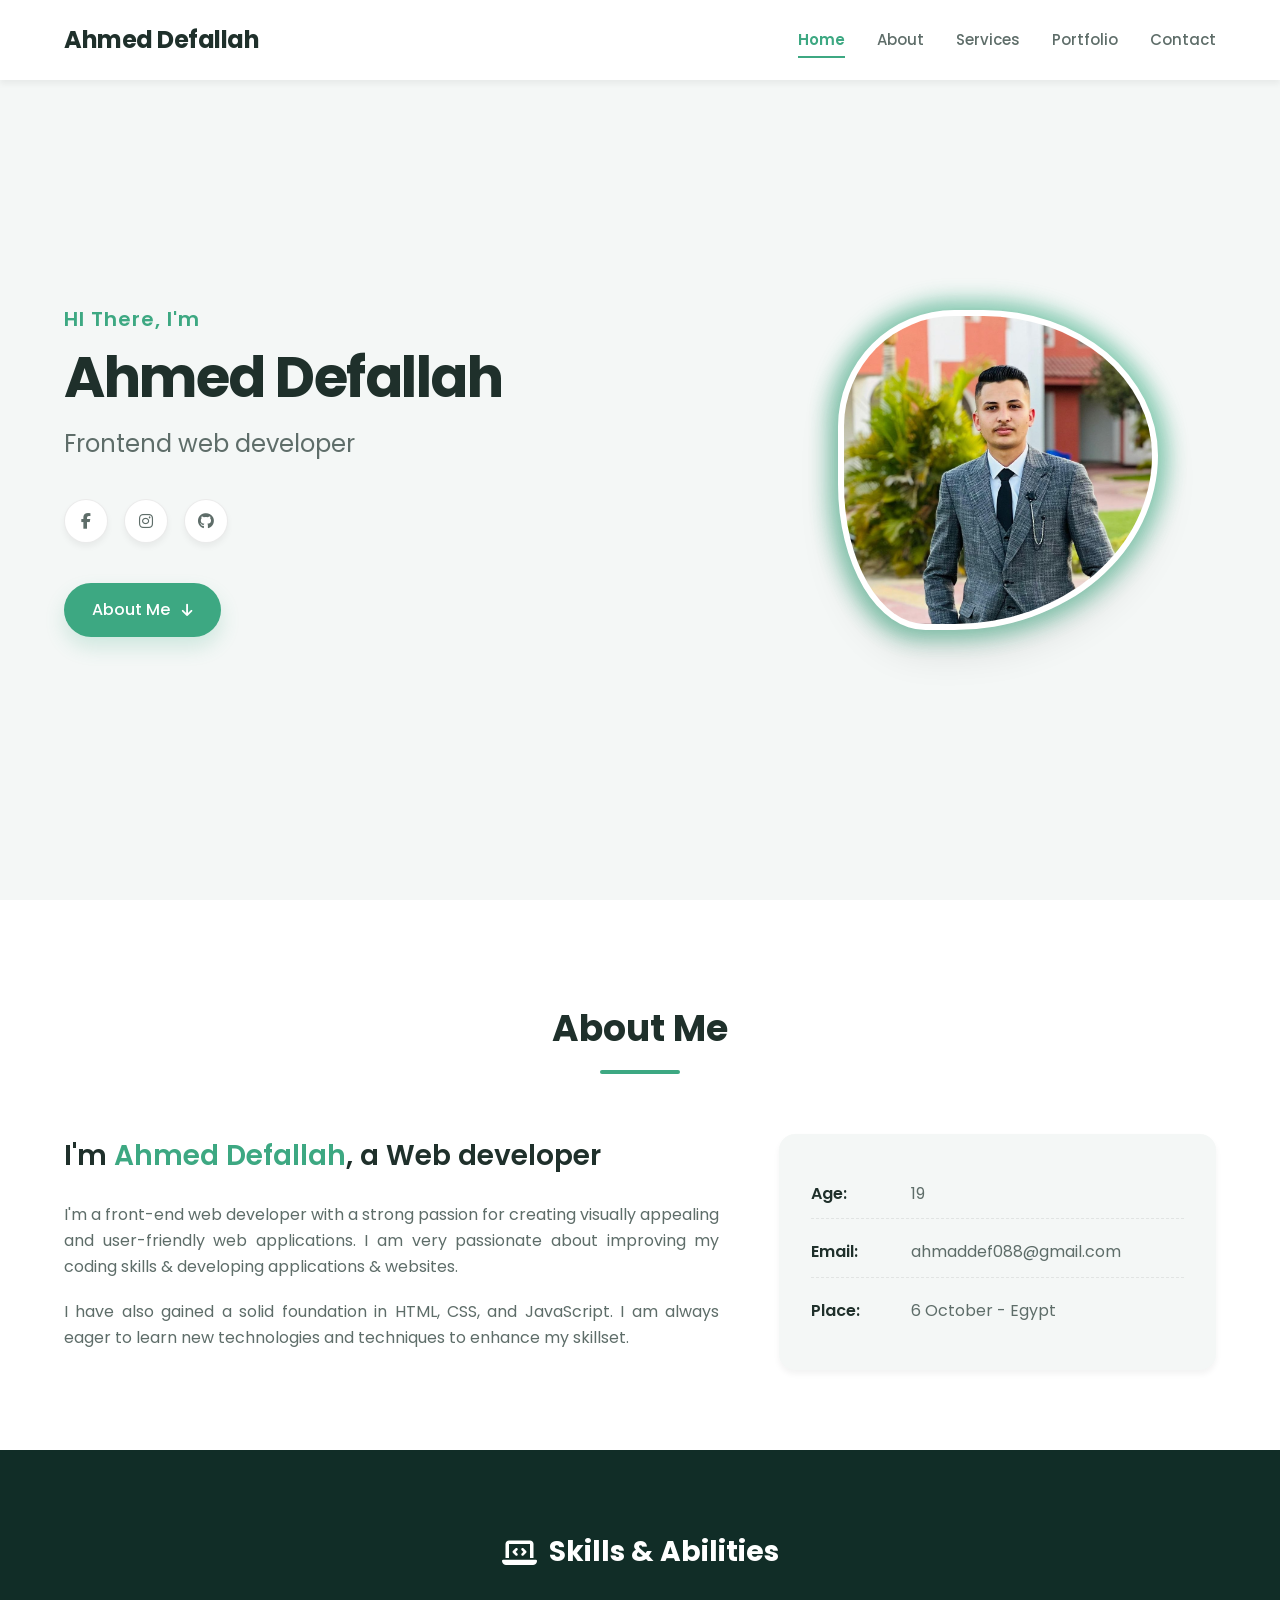
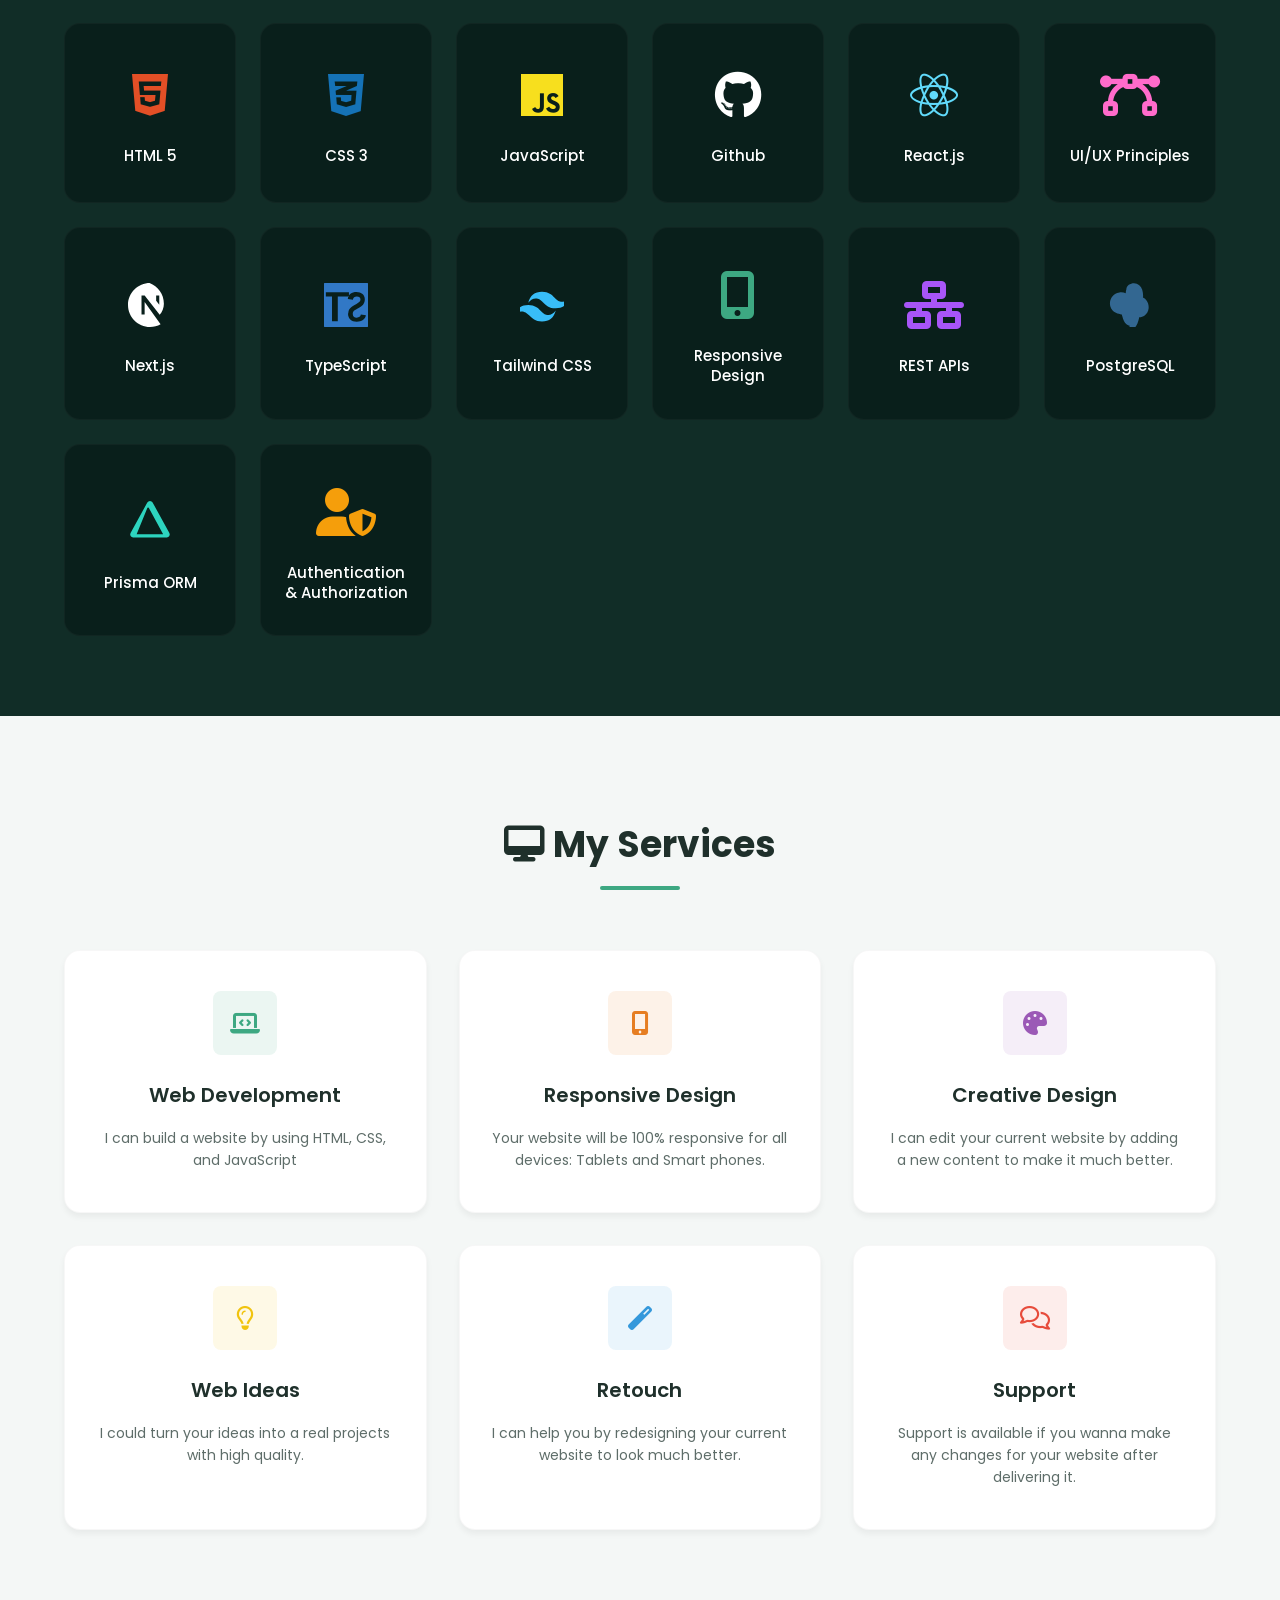
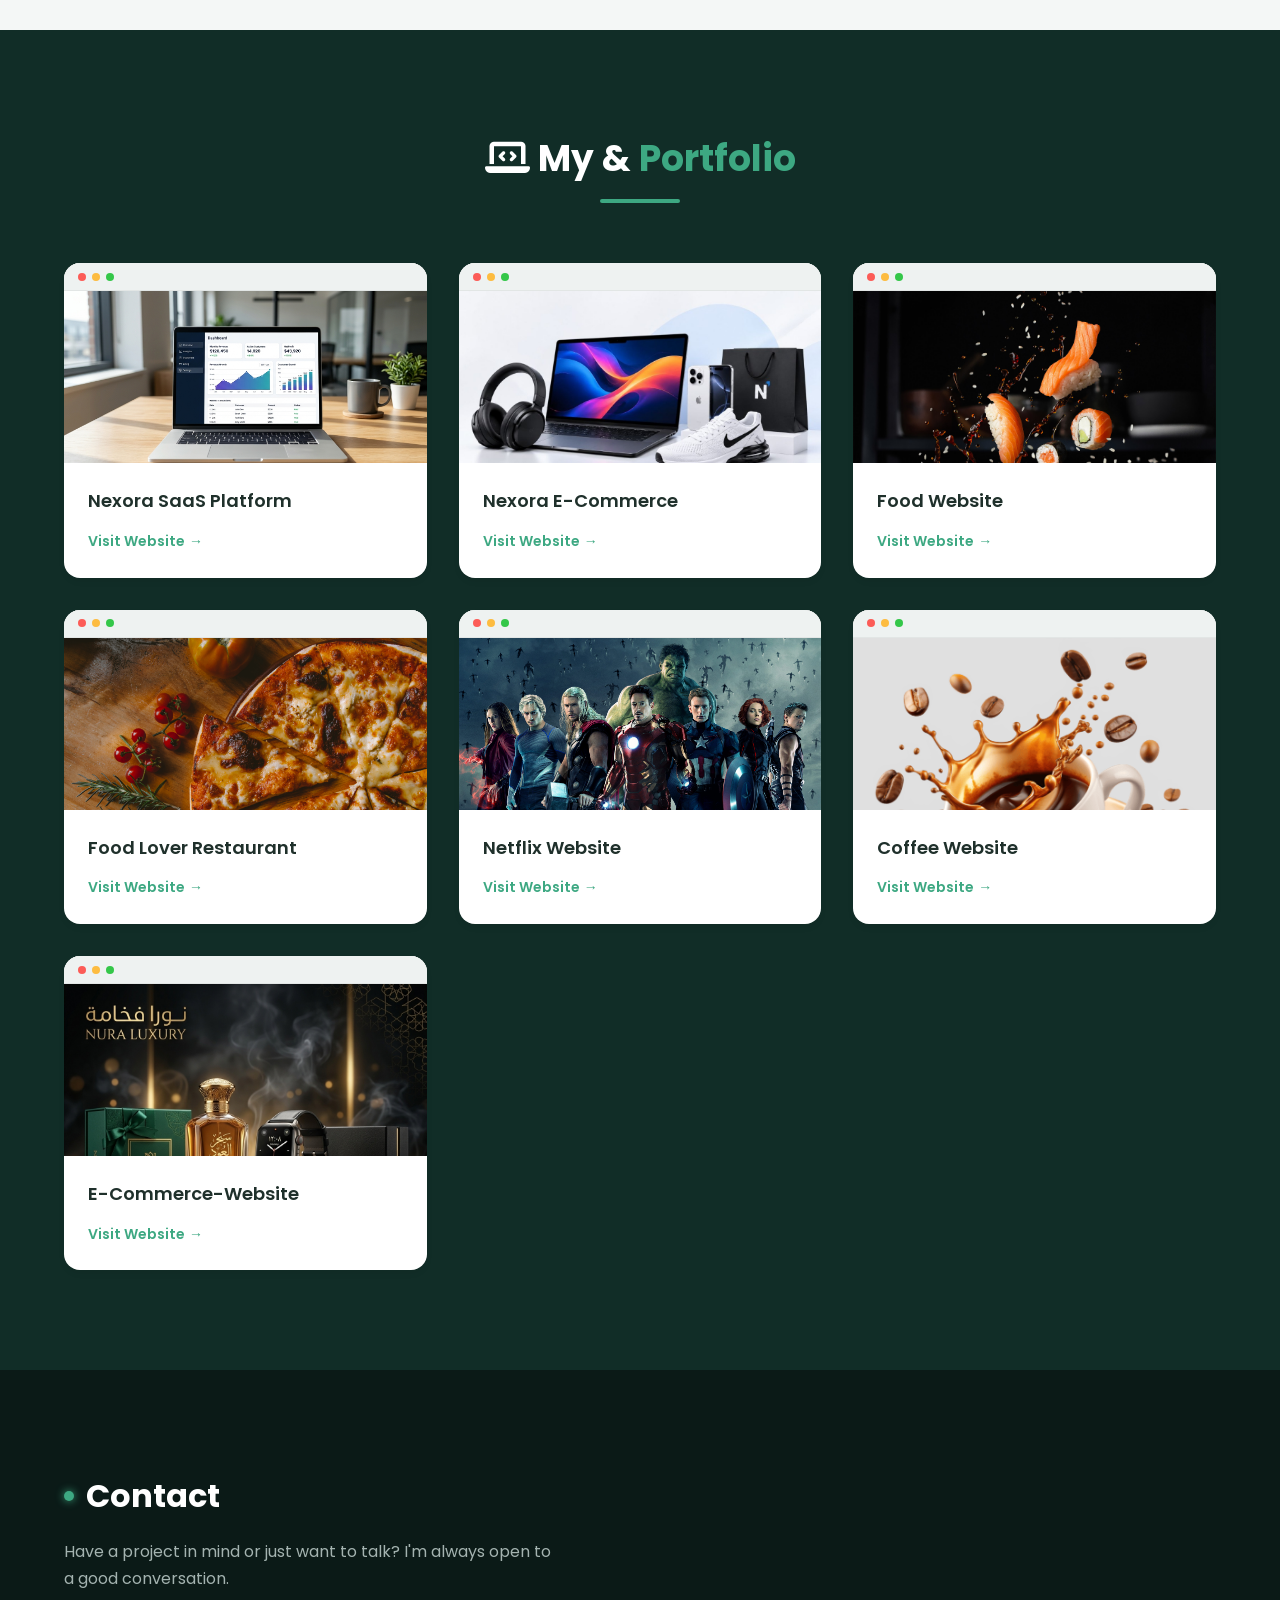
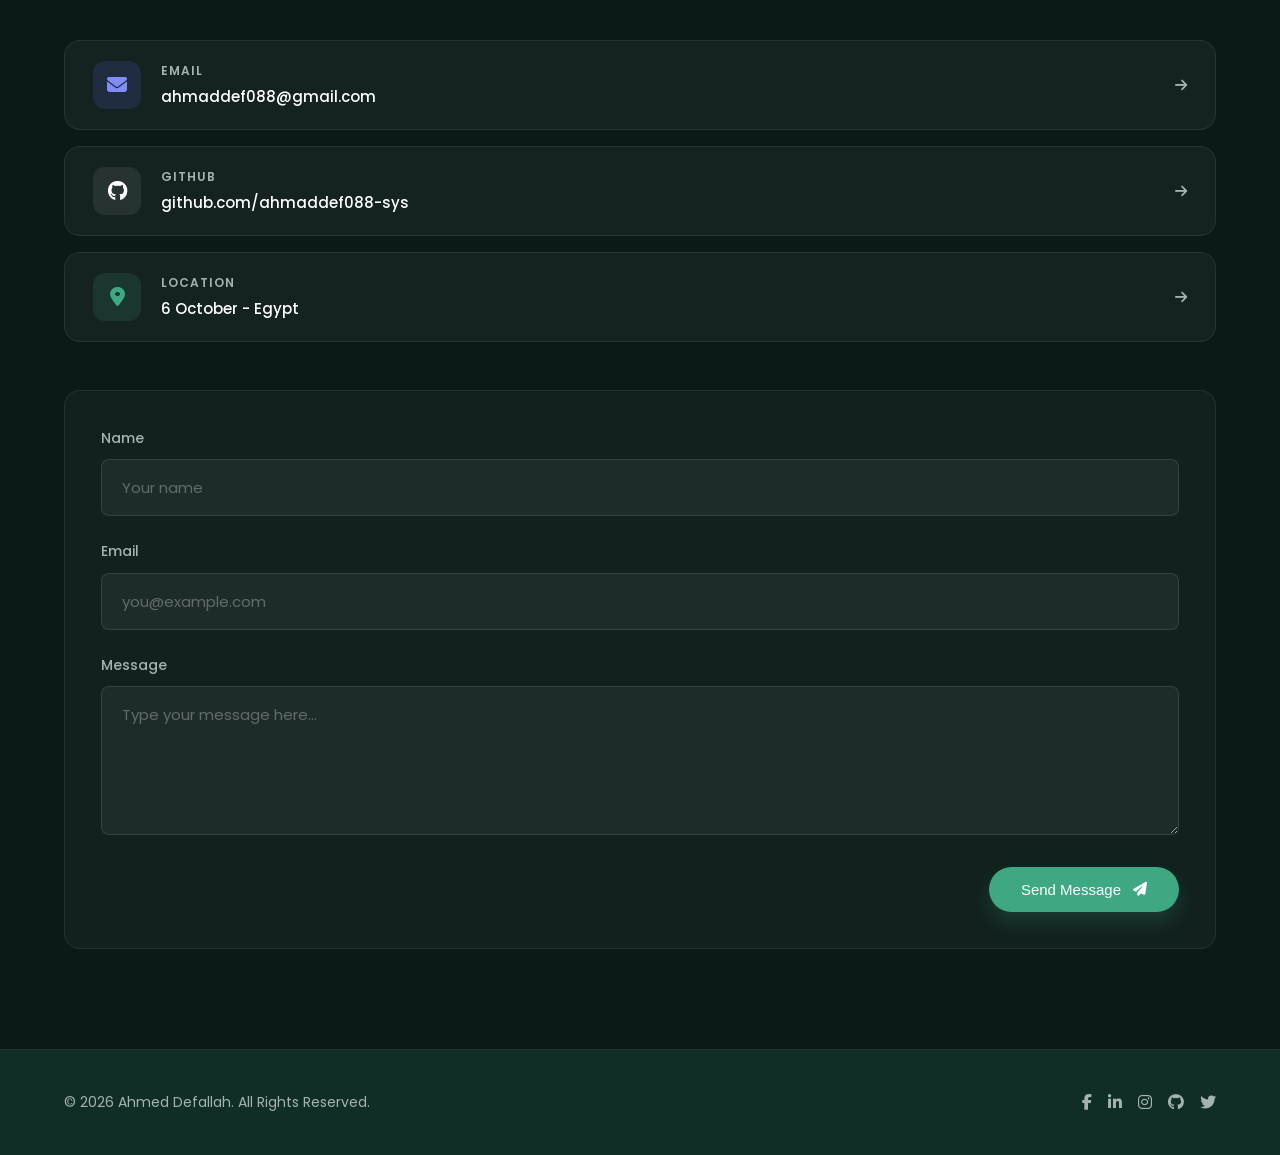
<file: index.html>
<!DOCTYPE html>
<html lang="en">
<head>
    <meta charset="UTF-8">
    <meta name="viewport" content="width=device-width, initial-scale=1.0">
    <title>Ahmed Defallah - Frontend Web Developer Portfolio</title>
    <!-- Meta tags for SEO -->
    <meta name="description"
        content="Professional portfolio of Ahmed Defallah, a frontend web developer passionate about creating visually stunning and highly functional web applications.">
    <meta name="keywords" content="Mohamed Elkashef, Web Developer, Frontend Developer, HTML, CSS, JavaScript, Portfolio">
    <meta name="author" content="Mohamed Elkashef">
    
    <!-- Google Fonts: Poppins -->
    <link rel="preconnect" href="https://fonts.googleapis.com">
    <link rel="preconnect" href="https://fonts.gstatic.com" crossorigin>
    <link href="https://fonts.googleapis.com/css2?family=Poppins:wght@300;400;500;600;700&display=swap" rel="stylesheet">
    
    <!-- FontAwesome CSS for Icons -->
    <link rel="stylesheet" href="https://cdnjs.cloudflare.com/ajax/libs/font-awesome/6.4.0/css/all.min.css">
    <!-- Custom CSS -->
    <link rel="stylesheet" href="style.css">
</head>


<body>
    <!-- HEADER & NAVBAR -->
    <header class="header">
        <div class="container navbar-container">
            <a href="#home" class="logo" id="logo">Ahmed Defallah</a>
            
            <!-- Mobile Menu Toggle Button -->
            <button class="nav-toggle" id="navToggle" aria-label="Toggle navigation">
                <span class="hamburger"></span>
            </button>
            
            <nav class="nav-menu" id="navMenu">
                <ul>
                    <li><a href="#home" class="nav-link active">Home</a></li>
                    <li><a href="#about" class="nav-link">About</a></li>
                    <li><a href="#services" class="nav-link">Services</a></li>
                    <li><a href="#portfolio" class="nav-link">Portfolio</a></li>
                    <li><a href="#contact" class="nav-link">Contact</a></li>
                </ul>
            </nav>
        </div>
    </header>

    <main>
        <!-- HOME SECTION -->
        <section id="home" class="home-section">
            <div class="container home-container">
                <div class="home-content">
                    <p class="home-greeting">HI There, I'm</p>
                    <h1 class="home-name">Ahmed Defallah</h1>
                    <h2 class="home-title">Frontend web developer</h2>
                    
                    <div class="social-links">
                        <a href="https://www.facebook.com/ahmed.deifallah.158966" target="_blank" rel="noopener" aria-label="Facebook"><i class="fab fa-facebook-f"></i></a>
                        <a href="https://www.instagram.com/abo_defallah?igsh=MWxtcmNlNDAwdWN4cA==" target="_blank" rel="noopener" aria-label="Instagram"><i class="fab fa-instagram"></i></a>
                        <a href="https://ahmaddef088-sys.github.io/AHMED/" target="_blank" rel="noopener" aria-label="Github"><i class="fab fa-github"></i></a>
                        
                    </div>
                    
                    <a href="#about" class="btn btn-about">
                        <span>About Me</span>
                        <i class="fas fa-arrow-down btn-icon"></i>
                    </a>
                </div>
                

                <div class="home-image-wrapper">
                    <div class="avatar-backdrop"></div>
                    <div class="avatar-container">
                        <!-- User will place avatar.png here manually. Showing a styled placeholder shape. -->
                        <img src="./phtoto/ahmed.jpg" alt="Mohamed Elkashef" class="avatar-img" onerror="this.style.display='none'; this.nextElementSibling.style.display='flex';">
                        <div class="avatar-placeholder" style="display: none;">
                            <i class="fas fa-user-circle"></i>
                            <span>Add avatar.png</span>
                        </div>
                    </div>
                </div>
            </div>
        </section>

        <!-- ABOUT SECTION -->
        <section id="about" class="about-section">
            <div class="container">
                <h2 class="section-title">About Me</h2>
                <div class="about-grid">
                    <div class="about-text">
                        <h3>I'm <span class="text-highlight">Ahmed Defallah</span>, a Web developer</h3>
                        <p>I'm a front-end web developer with a strong passion for creating visually appealing and user-friendly web applications. I am very passionate about improving my coding skills & developing applications & websites.</p>
                        <p>I have also gained a solid foundation in HTML, CSS, and JavaScript. I am always eager to learn new technologies and techniques to enhance my skillset.</p>
                    </div>
                    
                    <div class="about-details">
                        <div class="detail-row">
                            <span class="detail-label">Age:</span>
                            <span class="detail-value">19</span>
                        </div>
                        <div class="detail-row">
                            <span class="detail-label">Email:</span>
                            <span class="detail-value"> ahmaddef088@gmail.com</span>
                        </div>
                        <div class="detail-row">
                            <span class="detail-label">Place:</span>
                            <span class="detail-value">6 October - Egypt</span>
                        </div>
                    </div>
                </div>
            </div>
            
            <!-- SKILLS & ABILITIES CONTAINER (within the About section context, dark background) -->
            <div class="skills-wrapper">
                <div class="container">
                    <h3 class="skills-title"><i class="fas fa-laptop-code"></i> Skills & Abilities</h3>
                    <div class="skills-grid">
                        <!-- HTML 5 -->
                        <div class="skill-card">
                            <div class="skill-icon html-icon">
                                <i class="fab fa-html5"></i>
                            </div>
                            <h4 class="skill-name">HTML 5</h4>
                        </div>
                        <!-- CSS 3 -->
                        <div class="skill-card">
                            <div class="skill-icon css-icon">
                                <i class="fab fa-css3-alt"></i>
                            </div>
                            <h4 class="skill-name">CSS 3</h4>
                        </div>
                        <!-- JavaScript -->
                        <div class="skill-card">
                            <div class="skill-icon js-icon">
                                <i class="fab fa-js"></i>
                            </div>
                            <h4 class="skill-name">JavaScript</h4>
                        </div>
                        <!-- Github -->
                        <div class="skill-card">
                            <div class="skill-icon github-icon">
                                <i class="fab fa-github"></i>
                            </div>
                            <h4 class="skill-name">Github</h4>
                        </div>
                        <!-- React.js -->
                        <div class="skill-card">
                            <div class="skill-icon react-icon">
                                <i class="fab fa-react"></i>
                            </div>
                            <h4 class="skill-name">React.js</h4>
                        </div>
                        <!-- UI/UX Principles -->
                        <div class="skill-card">
                            <div class="skill-icon uiux-icon">
                                <i class="fas fa-bezier-curve"></i>
                            </div>
                            <h4 class="skill-name">UI/UX Principles</h4>
                        </div>
                        <!-- Next.js -->
                        <div class="skill-card">
                            <div class="skill-icon nextjs-icon">
                                <svg viewBox="0 0 128 128" width="44" height="44" fill="currentColor">
                                    <path d="M64 0C28.7 0 0 28.7 0 64s28.7 64 64 64c11.2 0 21.7-2.9 30.8-7.9L48.4 55.3v36.6h-9.1V36.1h9.1l43.8 56.4c7.6-8.7 12.2-20.1 12.2-32.5 0-35.3-28.7-64-64-64zm17.9 36.1h9.1v27.2l-9.1-11.7V36.1z"/>
                                </svg>
                            </div>
                            <h4 class="skill-name">Next.js</h4>
                        </div>
                        <!-- TypeScript -->
                        <div class="skill-card">
                            <div class="skill-icon typescript-icon">
                                <svg viewBox="0 0 128 128" width="44" height="44" fill="currentColor">
                                    <path d="M1.5 0h125c.8 0 1.5.7 1.5 1.5v125c0 .8-.7 1.5-1.5 1.5H1.5c-.8 0-1.5-.7-1.5-1.5V1.5C0 .7.7 0 1.5 0zm68.3 87.8c0 7.8 2.2 13.9 6.6 18.2 4.4 4.3 10.7 6.5 18.9 6.5 7.1 0 13.1-1.6 17.9-4.8 4.8-3.2 7.7-7.7 8.7-13.6l-14.7-2.7c-.6 3.1-1.9 5.4-3.9 7-2 1.6-4.7 2.4-8.1 2.4-3.7 0-6.6-.9-8.6-2.8-2-1.9-3-4.6-3-8.2 0-3.3.9-6 2.8-8.1 1.9-2.1 5.3-4.4 10.3-6.9 7.7-3.8 13.3-7.7 16.8-11.7 3.5-4 5.2-9 5.2-15 0-6.8-2.2-12.2-6.6-16.1s-10.3-5.9-17.7-5.9c-7 0-12.8 1.7-17.3 5.2s-7.1 8.5-7.8 15.1l14.7 2c.5-3.2 1.8-5.6 3.8-7.1 2-1.5 4.6-2.3 7.7-2.3 3.3 0 5.9.8 7.8 2.3 1.9 1.5 2.8 3.7 2.8 6.5 0 2.8-.9 5.2-2.8 7.1-1.9 1.9-5.3 4.1-10.2 6.6-7.8 3.9-13.5 7.9-17 11.9-3.6 4-5.4 9.1-5.4 15.3zm-39.7-48.4h42.5V26.6H5.4v12.8h17.9v71.6h16.8V39.4z"/>
                                </svg>
                            </div>
                            <h4 class="skill-name">TypeScript</h4>
                        </div>
                        <!-- Tailwind CSS -->
                        <div class="skill-card">
                            <div class="skill-icon tailwind-icon">
                                <svg viewBox="0 0 128 128" width="46" height="46" fill="currentColor">
                                    <path d="M64 25.6c-21.3 0-34.7 10.7-40 32 8-10.7 17.3-14.7 28-12 6.1 1.5 10.4 6 15.3 10.9 7.9 8 17 17.3 36.7 17.3 21.3 0 34.7-10.7 40-32-8 10.7-17.3 14.7-28 12-6.1-1.5-10.4-6-15.3-10.9-7.9-8-17-17.3-36.7-17.3zM24 64c-21.3 0-34.7 10.7-40 32 8-10.7 17.3-14.7 28-12 6.1 1.5 10.4 6 15.3 10.9 7.9 8 17 17.3 36.7 17.3 21.3 0 34.7-10.7 40-32-8 10.7-17.3 14.7-28 12-6.1-1.5-10.4-6-15.3-10.9-7.9-8-17-17.3-36.7-17.3z"/>
                                </svg>
                            </div>
                            <h4 class="skill-name">Tailwind CSS</h4>
                        </div>
                        <!-- Responsive Design -->
                        <div class="skill-card">
                            <div class="skill-icon responsive-icon">
                                <i class="fas fa-mobile-screen-button"></i>
                            </div>
                            <h4 class="skill-name">Responsive Design</h4>
                        </div>
                        <!-- REST APIs -->
                        <div class="skill-card">
                            <div class="skill-icon api-icon">
                                <i class="fas fa-network-wired"></i>
                            </div>
                            <h4 class="skill-name">REST APIs</h4>
                        </div>
                        <!-- PostgreSQL -->
                        <div class="skill-card">
                            <div class="skill-icon postgres-icon">
                                <svg viewBox="0 0 128 128" width="46" height="46" fill="currentColor">
                                    <path d="M62.6 123.6c-1.4 0-2.8-.2-4.1-.7-10.8-3.9-14.6-17.8-16.7-25.2-.6-2.2-1.2-4.4-1.8-6.1-5.3-.6-11.4-1.9-17-4.7-8.1-4.1-13.7-10.6-16.1-18.7-2.6-8.7-1.1-18.8 4-26.8 5-7.7 13.1-12.9 22.4-14.1 1.7-.2 3.3-.3 4.9-.3 4.8 0 9.2.9 13.3 2.6.2-4.1.8-8.1 1.9-11.7C53.7 7 64.9.4 75.6.4c5.7 0 10.9 2 15.3 5.9 8.2 7.1 11.2 18.5 11.2 30.2 0 1.9-.1 3.9-.3 5.9 4.3 2.1 8 5.2 10.8 9.3 4.5 6.4 6.4 14.3 5.5 22.2-.9 8.2-5 15.5-11.4 20.3-4.5 3.4-10 5.3-16 5.7-.3 2.3-.9 5-1.7 7.9-2.3 8.1-6.7 23.4-18.4 25.4-2.6.3-5.2.4-8 .4z"/>
                                </svg>
                            </div>
                            <h4 class="skill-name">PostgreSQL</h4>
                        </div>
                        <!-- Prisma ORM -->
                        <div class="skill-card">
                            <div class="skill-icon prisma-icon">
                                <svg viewBox="0 0 24 24" width="44" height="44" fill="currentColor">
                                    <path d="M22.565 18.067l-9.14-16.726a1.642 1.642 0 0 0-2.883 0L1.402 18.067a1.641 1.641 0 0 0 1.442 2.428h18.279a1.64 1.64 0 0 0 1.442-2.428zm-11.97-13.8a.409.409 0 0 1 .719 0l7.85 14.364H4.708z"/>
                                </svg>
                            </div>
                            <h4 class="skill-name">Prisma ORM</h4>
                        </div>
                        <!-- Authentication & Authorization -->
                        <div class="skill-card">
                            <div class="skill-icon auth-icon">
                                <i class="fas fa-user-shield"></i>
                            </div>
                            <h4 class="skill-name">Authentication & Authorization</h4>
                        </div>
                    </div>
                </div>
            </div>
        </section>

        <!-- SERVICES SECTION -->
        <section id="services" class="services-section">
            <div class="container">
                <h2 class="section-title"><i class="fas fa-desktop"></i> My Services</h2>
                
                <div class="services-grid">
                    <!-- Service 1: Web Development -->
                    <div class="service-card">
                        <div class="service-icon-wrapper web-dev-service">
                            <i class="fas fa-laptop-code"></i>
                        </div>
                        <h3 class="service-title">Web Development</h3>
                        <p class="service-description">I can build a website by using HTML, CSS, and JavaScript</p>
                    </div>
                    
                    <!-- Service 2: Responsive Design -->
                    <div class="service-card">
                        <div class="service-icon-wrapper responsive-service">
                        <i class="fas fa-mobile-alt"></i>
                        </div>
                        <h3 class="service-title">Responsive Design</h3>
                        <p class="service-description">Your website will be 100% responsive for all devices: Tablets and Smart phones.</p>
                    </div>
                    
                    <!-- Service 3: Creative Design -->
                    <div class="service-card">
                        <div class="service-icon-wrapper creative-service">
                            <i class="fas fa-palette"></i>
                        </div>
                        <h3 class="service-title">Creative Design</h3>
                        <p class="service-description">I can edit your current website by adding a new content to make it much better.</p>
                    </div>
                    
                    <!-- Service 4: Web Ideas -->
                    <div class="service-card">
                        <div class="service-icon-wrapper ideas-service">
                            <i class="far fa-lightbulb"></i>
                        </div>
                        <h3 class="service-title">Web Ideas</h3>
                        <p class="service-description">I could turn your ideas into a real projects with high quality.</p>
                    </div>
                    
                    <!-- Service 5: Retouch -->
                    <div class="service-card">
                        <div class="service-icon-wrapper retouch-service">
                            <i class="fas fa-magic"></i>
                        </div>
                        <h3 class="service-title">Retouch</h3>
                        <p class="service-description">I can help you by redesigning your current website to look much better.</p>
                    </div>
                    
                    <!-- Service 6: Support -->
                    <div class="service-card">
                        <div class="service-icon-wrapper support-service">
                            <i class="far fa-comments"></i>
                        </div>
                        <h3 class="service-title">Support</h3>
                        <p class="service-description">Support is available if you wanna make any changes for your website after delivering it.</p>
                    </div>
                </div>
            </div>
        </section>



         <!-- PORTFOLIO SECTION -->
        <section id="portfolio" class="portfolio-section">
            <div class="container">
                <h2 class="section-title">
                    <i class="fa-solid fa-laptop-code"></i> My & <span class="text-highlight">Portfolio</span>
                </h2>
        
                <div class="portfolio-grid">
                    <!-- Project: Nexora SaaS Platform -->
                    <div class="portfolio-card">
                        <div class="portfolio-image-container">
                            <div class="browser-header">
                                <span class="browser-dot dot-red"></span>
                                <span class="browser-dot dot-yellow"></span>
                                <span class="browser-dot dot-green"></span>
                            </div>
                            <img src="./phtoto/saas_website.jpg" alt="Nexora Business Suite SaaS" class="portfolio-img">
                        </div>
                        <div class="portfolio-info">
                            <h3 class="portfolio-title">Nexora SaaS Platform</h3>
                            <a href="https://saas-git-master-ahmaddef088-9264.vercel.app" target="_blank" rel="noopener" class="portfolio-link">Visit Website</a>
                        </div>
                    </div>

                    <!-- Project: Nexora E-Commerce -->
                    <div class="portfolio-card">
                        <div class="portfolio-image-container">
                            <div class="browser-header">
                                <span class="browser-dot dot-red"></span>
                                <span class="browser-dot dot-yellow"></span>
                                <span class="browser-dot dot-green"></span>
                            </div>
                            <img src="./phtoto/nexora_ecommerce.jpg" alt="Nexora E-Commerce" class="portfolio-img">
                        </div>
                        <div class="portfolio-info">
                            <h3 class="portfolio-title">Nexora E-Commerce</h3>
                            <a href="https://nexora-e-commerce-ylkn.vercel.app" target="_blank" rel="noopener" class="portfolio-link">Visit Website</a>
                        </div>
                    </div>

                    <!-- Project 1 -->
                    <div class="portfolio-card">
                        <div class="portfolio-image-container">
                            <div class="browser-header">
                                <span class="browser-dot dot-red"></span>
                                <span class="browser-dot dot-yellow"></span>
                                <span class="browser-dot dot-green"></span>
                            </div>
                            <img src="./phtoto/food_website.jpg" alt="Food Website" class="portfolio-img">
                        </div>
                        <div class="portfolio-info">
                            <h3 class="portfolio-title">Food Website</h3>
                            <a href="https://ahmaddef088-sys.github.io/food-website/" target="_blank" rel="noopener" class="portfolio-link">Visit Website</a>
                        </div>
                    </div>
        
                    <!-- Project 2 -->
                    <div class="portfolio-card">
                        <div class="portfolio-image-container">
                            <div class="browser-header">
                                <span class="browser-dot dot-red"></span>
                                <span class="browser-dot dot-yellow"></span>
                                <span class="browser-dot dot-green"></span>
                            </div>
                            <img src="./phtoto/foot_lover.jpg" alt="Food Lover Restaurant" class="portfolio-img">
                        </div>
                        <div class="portfolio-info">
                            <h3 class="portfolio-title">Food Lover Restaurant</h3>
                            <a href="https://ahmaddef088-sys.github.io/foot-lover-website/" target="_blank" rel="noopener" class="portfolio-link">Visit Website</a>
                        </div>
                    </div>
        
                    <!-- Project 3 -->
                    <div class="portfolio-card">
                        <div class="portfolio-image-container">
                            <div class="browser-header">
                                <span class="browser-dot dot-red"></span>
                                <span class="browser-dot dot-yellow"></span>
                                <span class="browser-dot dot-green"></span>
                            </div>
                            <img src="./phtoto/netflix_website.jpg" alt="Netflix Clone" class="portfolio-img">
                        </div>
                        <div class="portfolio-info">
                            <h3 class="portfolio-title">Netflix Website</h3>
                            <a href="file:///C:/Users/dell/Desktop/Nerflix%20website/Nerflix-website-main/index.html" target="_blank" rel="noopener" class="portfolio-link">Visit Website</a>
                        </div>
                    </div>

                    <!-- Project 4 -->
                    <div class="portfolio-card">
                        <div class="portfolio-image-container">
                            <div class="browser-header">
                                <span class="browser-dot dot-red"></span>
                                <span class="browser-dot dot-yellow"></span>
                                <span class="browser-dot dot-green"></span>
                            </div>
                            <img src="./phtoto/coffee-hero-section.png" alt="Coffee Website" class="portfolio-img">
                        </div>
                        <div class="portfolio-info">
                            <h3 class="portfolio-title">Coffee Website</h3>
                            <a href="https://ahmaddef088-sys.github.io/coffee-website/" target="_blank" rel="noopener"
                                class="portfolio-link">Visit Website</a>
                        </div>
                    </div>

                    <!-- Project 5 -->
                    <div class="portfolio-card">
                        <div class="portfolio-image-container">
                            <div class="browser-header">
                                <span class="browser-dot dot-red"></span>
                                <span class="browser-dot dot-yellow"></span>
                                <span class="browser-dot dot-green"></span>
                            </div>
                            <img src="./phtoto/ecommerce_website.jpg" alt="E-Commerce-Website" class="portfolio-img">
                        </div>
                        <div class="portfolio-info">
                            <h3 class="portfolio-title">E-Commerce-Website</h3>
                            <a href="https://ahmaddef088-sys.github.io/E-commerce-Website/" target="_blank" rel="noopener"
                                class="portfolio-link">Visit Website</a>
                        </div>
                    </div>


                </div>
            </div>
        </section>


       

        <!-- CONTACT SECTION -->
        <section id="contact" class="contact-section-v2">
            <div class="container">
                <div class="contact-v2-header">
                    <span class="contact-v2-dot"></span>
                    <h2 class="contact-v2-title">Contact</h2>
                </div>
                <p class="contact-v2-subtitle">Have a project in mind or just want to talk? I'm always open to a good conversation.</p>

                <!-- Contact Info Cards -->
                <div class="contact-v2-cards">
                    <!-- Email Card -->
                    <a href="mailto:ahmaddef088@gmail.com" class="contact-v2-card" id="contactEmailCard">
                        <div class="contact-v2-card-icon email-card-icon">
                            <i class="fas fa-envelope"></i>
                        </div>
                        <div class="contact-v2-card-info">
                            <span class="contact-v2-card-label">EMAIL</span>
                            <span class="contact-v2-card-value">ahmaddef088@gmail.com</span>
                        </div>
                        <i class="fas fa-arrow-right contact-v2-card-arrow"></i>
                    </a>

                    <!-- GitHub Card -->
                    <a href="https://github.com/ahmaddef088-sys/AHMED" target="_blank" rel="noopener" class="contact-v2-card" id="contactGithubCard">
                        <div class="contact-v2-card-icon github-card-icon">
                            <i class="fab fa-github"></i>
                        </div>
                        <div class="contact-v2-card-info">
                            <span class="contact-v2-card-label">GITHUB</span>
                            <span class="contact-v2-card-value">github.com/ahmaddef088-sys</span>
                        </div>
                        <i class="fas fa-arrow-right contact-v2-card-arrow"></i>
                    </a>

                    <!-- Location Card -->
                    <div class="contact-v2-card" id="contactLocationCard">
                        <div class="contact-v2-card-icon location-card-icon">
                            <i class="fas fa-map-marker-alt"></i>
                        </div>
                        <div class="contact-v2-card-info">
                            <span class="contact-v2-card-label">LOCATION</span>
                            <span class="contact-v2-card-value">6 October - Egypt</span>
                        </div>
                        <i class="fas fa-arrow-right contact-v2-card-arrow"></i>
                    </div>
                </div>

                <!-- Contact Form -->
                <div class="contact-v2-form-wrapper">
                    <form class="contact-v2-form" id="contactForm">
                        <div class="contact-v2-form-group">
                            <label for="name">Name</label>
                            <input type="text" id="name" name="name" required placeholder="Your name">
                        </div>
                        <div class="contact-v2-form-group">
                            <label for="email">Email</label>
                            <input type="email" id="email" name="email" required placeholder="you@example.com">
                        </div>
                        <div class="contact-v2-form-group">
                            <label for="message">Message</label>
                            <textarea id="message" name="message" rows="5" required placeholder="Type your message here..."></textarea>
                        </div>
                        <button type="submit" class="btn btn-submit" id="contactSubmitBtn">
                            <span>Send Message</span>
                            <i class="fas fa-paper-plane btn-icon"></i>
                        </button>
                        <div class="form-status" id="formStatus" style="display:none;"></div>
                    </form>
                </div>
            </div>
        </section>
        </main>




       

    <!-- FOOTER -->
    <footer class="footer">
        <div class="container footer-container">
            <p class="copyright">&copy; 2026 Ahmed Defallah. All Rights Reserved.</p>
            <div class="footer-socials">
                <a href="https://facebook.com" target="_blank" rel="noopener"><i class="fab fa-facebook-f"></i></a>
                <a href="https://linkedin.com" target="_blank" rel="noopener"><i class="fab fa-linkedin-in"></i></a>
                <a href="https://instagram.com" target="_blank" rel="noopener"><i class="fab fa-instagram"></i></a>
                <a href="https://github.com" target="_blank" rel="noopener"><i class="fab fa-github"></i></a>
                <a href="https://twitter.com" target="_blank" rel="noopener"><i class="fab fa-twitter"></i></a>
            </div>
        </div>
    </footer>

    <!-- Custom JS -->
    <script src="script.js"></script>
</body>
</html>
</file>
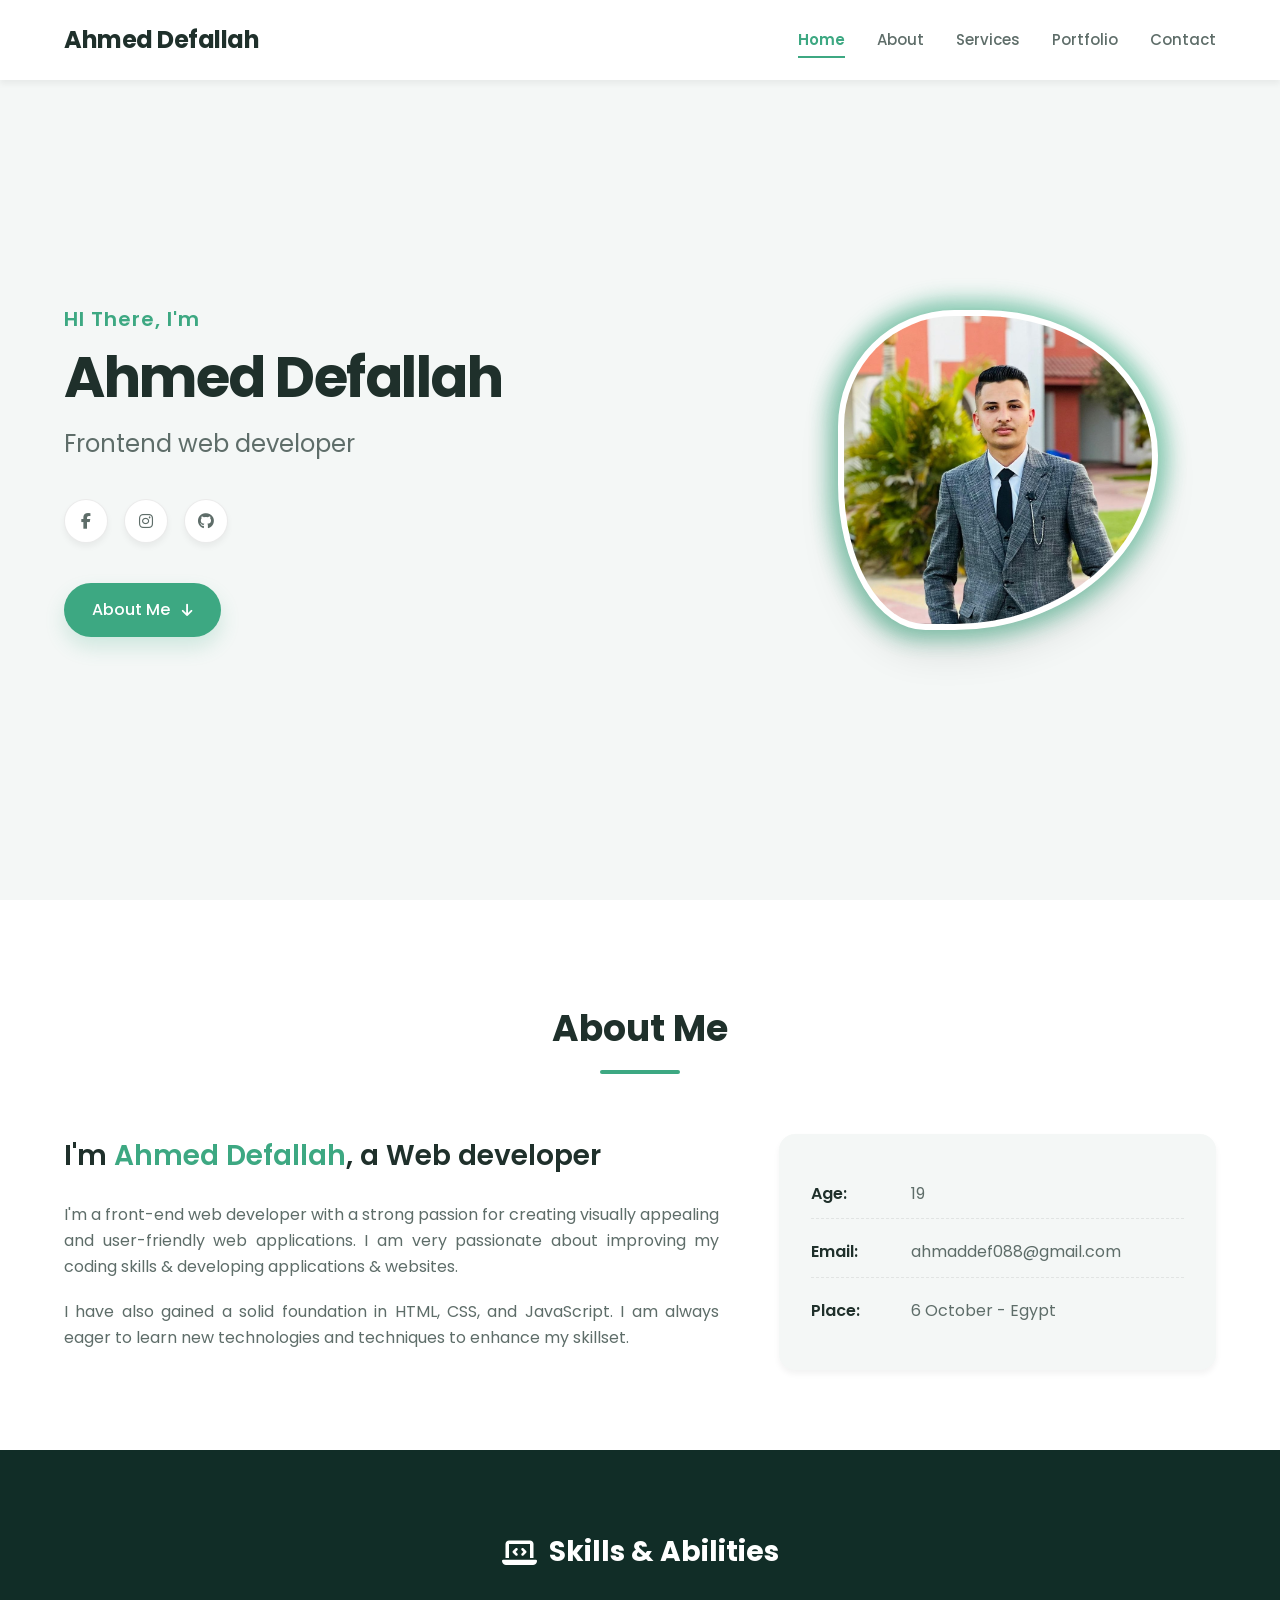
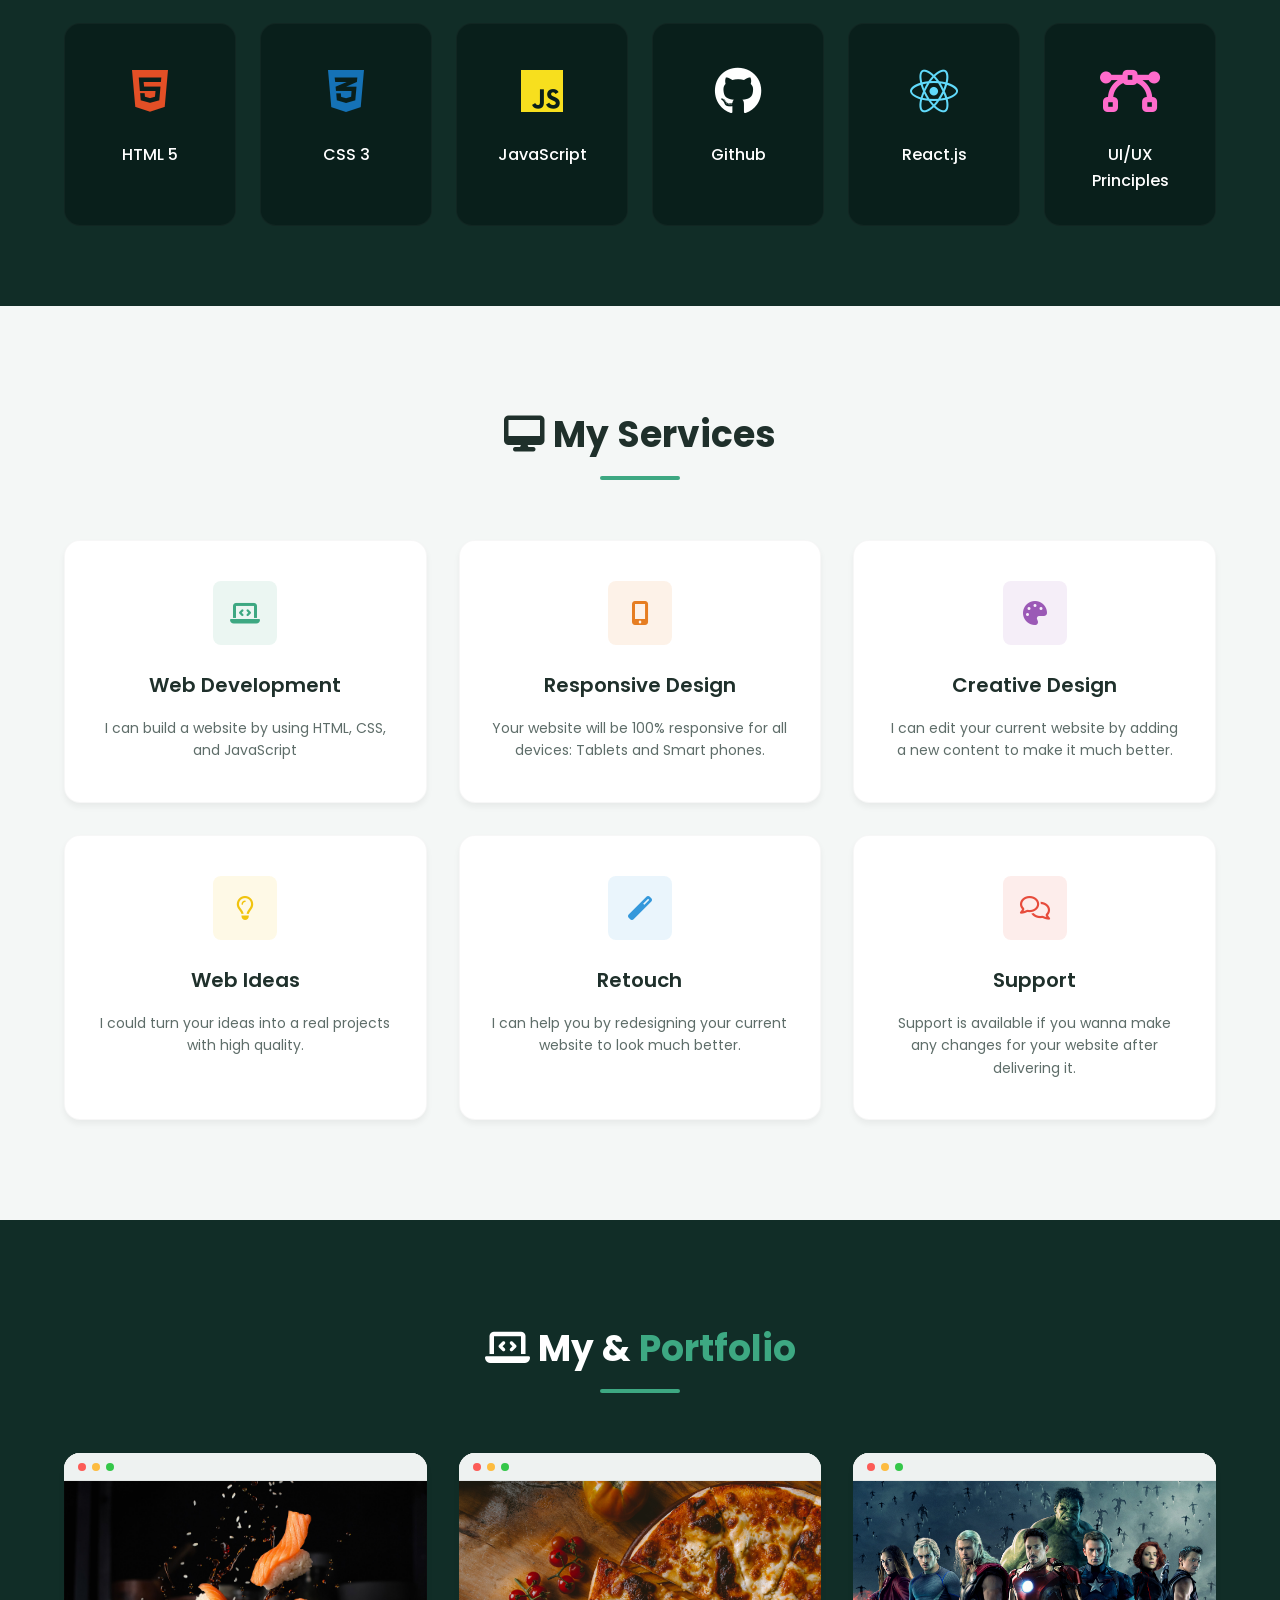
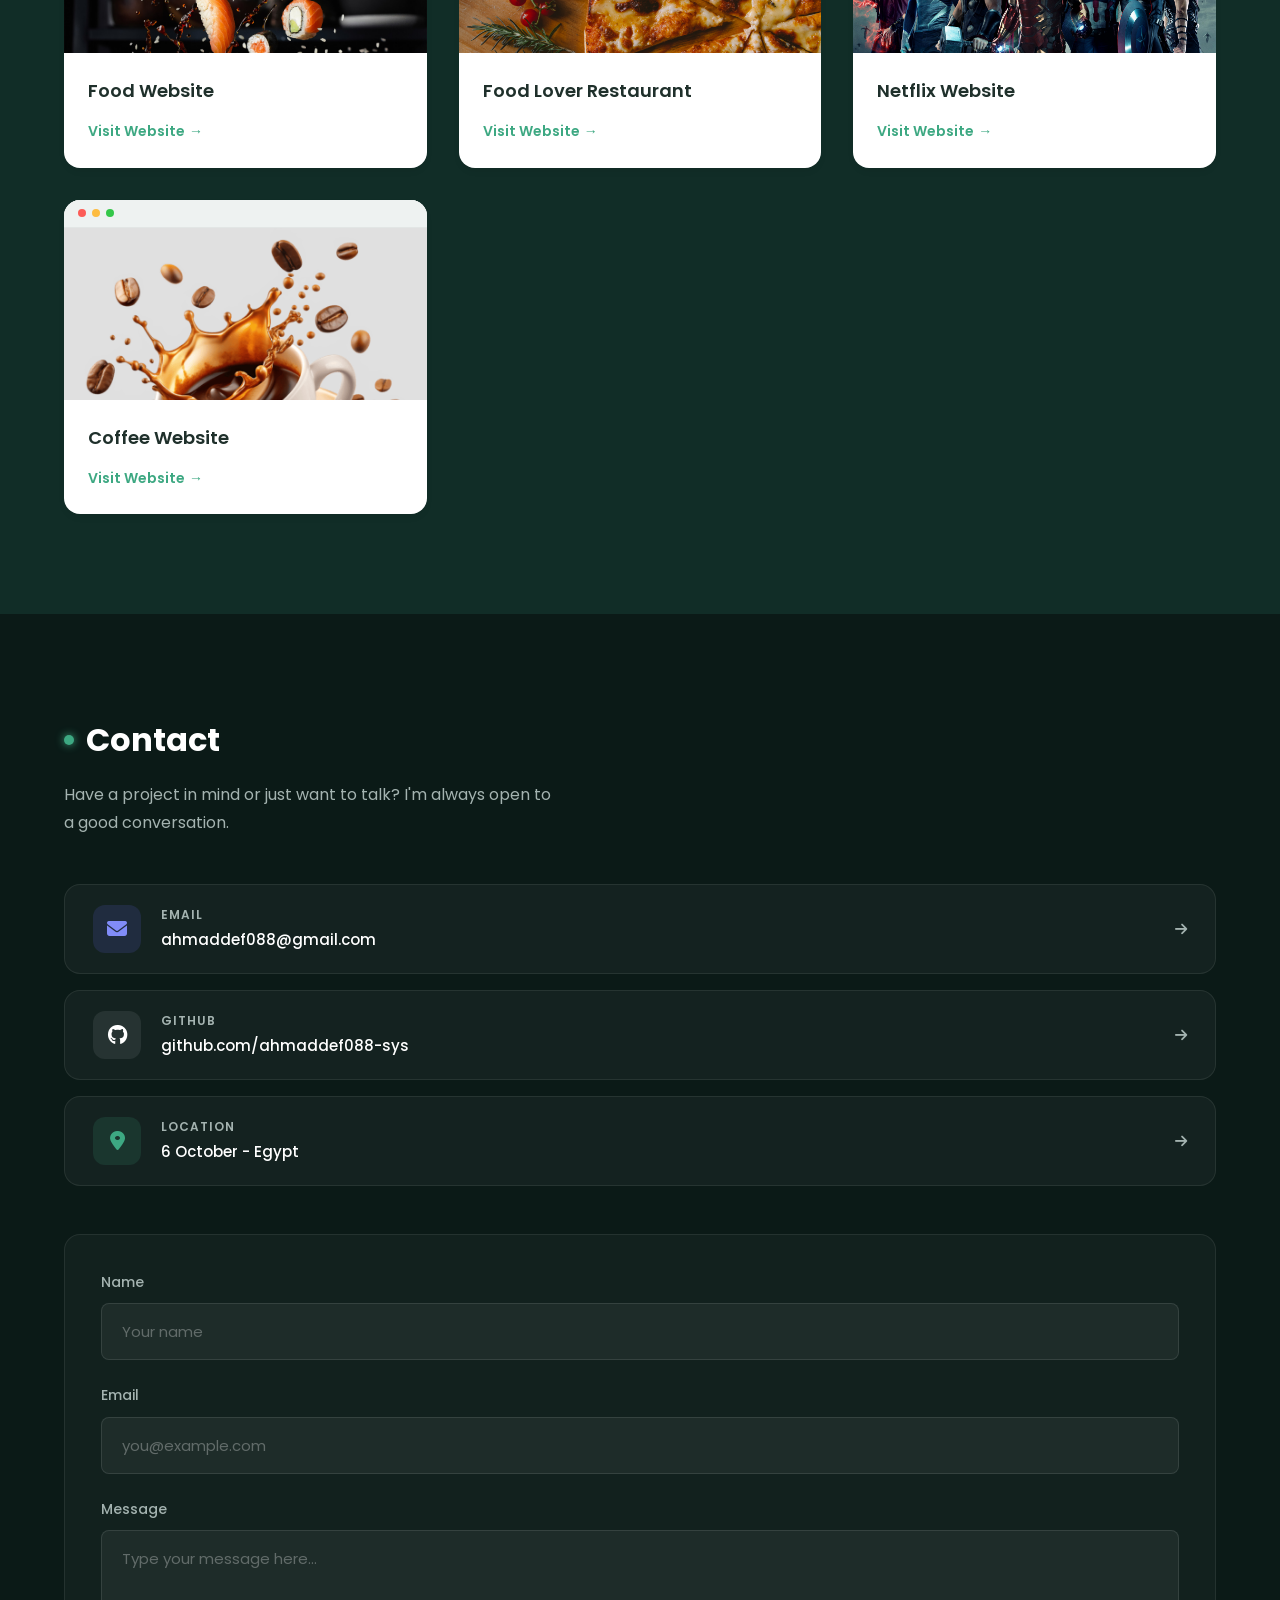
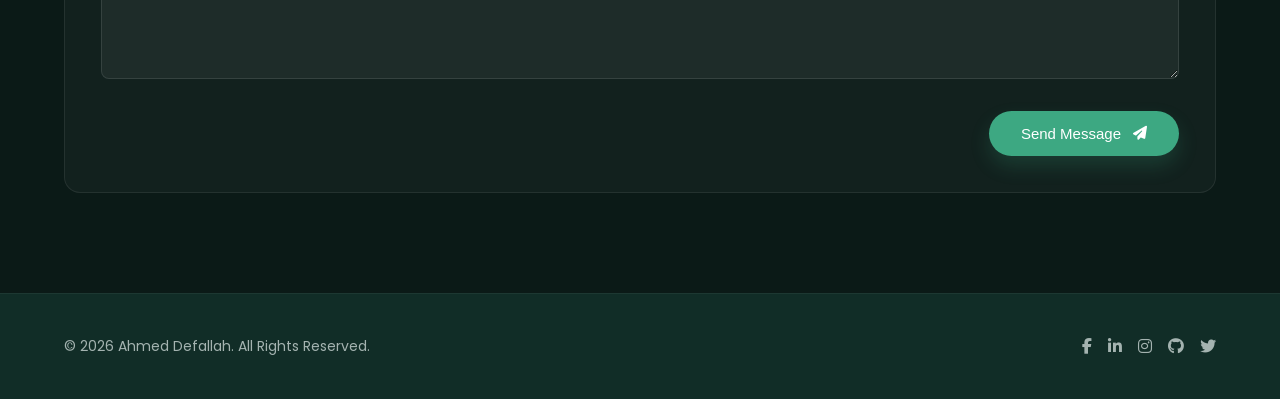
<file: potfolio/index.html>
<!DOCTYPE html>
<html lang="en">
<head>
    <meta charset="UTF-8">
    <meta name="viewport" content="width=device-width, initial-scale=1.0">
    <title>Ahmed Defallah - Frontend Web Developer Portfolio</title>
    <!-- Meta tags for SEO -->
    <meta name="description"
        content="Professional portfolio of Ahmed Defallah, a frontend web developer passionate about creating visually stunning and highly functional web applications.">
    <meta name="keywords" content="Mohamed Elkashef, Web Developer, Frontend Developer, HTML, CSS, JavaScript, Portfolio">
    <meta name="author" content="Mohamed Elkashef">
    
    <!-- Google Fonts: Poppins -->
    <link rel="preconnect" href="https://fonts.googleapis.com">
    <link rel="preconnect" href="https://fonts.gstatic.com" crossorigin>
    <link href="https://fonts.googleapis.com/css2?family=Poppins:wght@300;400;500;600;700&display=swap" rel="stylesheet">
    
    <!-- FontAwesome CSS for Icons -->
    <link rel="stylesheet" href="https://cdnjs.cloudflare.com/ajax/libs/font-awesome/6.4.0/css/all.min.css">
    <!-- Custom CSS -->
    <link rel="stylesheet" href="style.css">
</head>


<body>
    <!-- HEADER & NAVBAR -->
    <header class="header">
        <div class="container navbar-container">
            <a href="#home" class="logo" id="logo">Ahmed Defallah</a>
            
            <!-- Mobile Menu Toggle Button -->
            <button class="nav-toggle" id="navToggle" aria-label="Toggle navigation">
                <span class="hamburger"></span>
            </button>
            
            <nav class="nav-menu" id="navMenu">
                <ul>
                    <li><a href="#home" class="nav-link active">Home</a></li>
                    <li><a href="#about" class="nav-link">About</a></li>
                    <li><a href="#services" class="nav-link">Services</a></li>
                    <li><a href="#portfolio" class="nav-link">Portfolio</a></li>
                    <li><a href="#contact" class="nav-link">Contact</a></li>
                </ul>
            </nav>
        </div>
    </header>

    <main>
        <!-- HOME SECTION -->
        <section id="home" class="home-section">
            <div class="container home-container">
                <div class="home-content">
                    <p class="home-greeting">HI There, I'm</p>
                    <h1 class="home-name">Ahmed Defallah</h1>
                    <h2 class="home-title">Frontend web developer</h2>
                    
                    <div class="social-links">
                        <a href="https://www.facebook.com/ahmed.deifallah.158966" target="_blank" rel="noopener" aria-label="Facebook"><i class="fab fa-facebook-f"></i></a>
                        <a href="https://www.instagram.com/abo_defallah?igsh=MWxtcmNlNDAwdWN4cA==" target="_blank" rel="noopener" aria-label="Instagram"><i class="fab fa-instagram"></i></a>
                        <a href="https://ahmaddef088-sys.github.io/AHMED/" target="_blank" rel="noopener" aria-label="Github"><i class="fab fa-github"></i></a>
                        
                    </div>
                    
                    <a href="#about" class="btn btn-about">
                        <span>About Me</span>
                        <i class="fas fa-arrow-down btn-icon"></i>
                    </a>
                </div>
                

                <div class="home-image-wrapper">
                    <div class="avatar-backdrop"></div>
                    <div class="avatar-container">
                        <!-- User will place avatar.png here manually. Showing a styled placeholder shape. -->
                        <img src="./phtoto/ahmed.jpg" alt="Mohamed Elkashef" class="avatar-img" onerror="this.style.display='none'; this.nextElementSibling.style.display='flex';">
                        <div class="avatar-placeholder" style="display: none;">
                            <i class="fas fa-user-circle"></i>
                            <span>Add avatar.png</span>
                        </div>
                    </div>
                </div>
            </div>
        </section>

        <!-- ABOUT SECTION -->
        <section id="about" class="about-section">
            <div class="container">
                <h2 class="section-title">About Me</h2>
                <div class="about-grid">
                    <div class="about-text">
                        <h3>I'm <span class="text-highlight">Ahmed Defallah</span>, a Web developer</h3>
                        <p>I'm a front-end web developer with a strong passion for creating visually appealing and user-friendly web applications. I am very passionate about improving my coding skills & developing applications & websites.</p>
                        <p>I have also gained a solid foundation in HTML, CSS, and JavaScript. I am always eager to learn new technologies and techniques to enhance my skillset.</p>
                    </div>
                    
                    <div class="about-details">
                        <div class="detail-row">
                            <span class="detail-label">Age:</span>
                            <span class="detail-value">19</span>
                        </div>
                        <div class="detail-row">
                            <span class="detail-label">Email:</span>
                            <span class="detail-value"> ahmaddef088@gmail.com</span>
                        </div>
                        <div class="detail-row">
                            <span class="detail-label">Place:</span>
                            <span class="detail-value">6 October - Egypt</span>
                        </div>
                    </div>
                </div>
            </div>
            
            <!-- SKILLS & ABILITIES CONTAINER (within the About section context, dark background) -->
            <div class="skills-wrapper">
                <div class="container">
                    <h3 class="skills-title"><i class="fas fa-laptop-code"></i> Skills & Abilities</h3>
                    <div class="skills-grid">
                        <!-- HTML 5 -->
                        <div class="skill-card">
                            <div class="skill-icon html-icon">
                                <i class="fab fa-html5"></i>
                            </div>
                            <h4 class="skill-name">HTML 5</h4>
                        </div>
                        <!-- CSS 3 -->
                        <div class="skill-card">
                            <div class="skill-icon css-icon">
                                <i class="fab fa-css3-alt"></i>
                            </div>
                            <h4 class="skill-name">CSS 3</h4>
                        </div>
                        <!-- JavaScript -->
                        <div class="skill-card">
                            <div class="skill-icon js-icon">
                                <i class="fab fa-js"></i>
                            </div>
                            <h4 class="skill-name">JavaScript</h4>
                        </div>
                        <!-- Github -->
                        <div class="skill-card">
                            <div class="skill-icon github-icon">
                                <i class="fab fa-github"></i>
                            </div>
                            <h4 class="skill-name">Github</h4>
                        </div>
                        <!-- React.js -->
                        <div class="skill-card">
                            <div class="skill-icon react-icon">
                                <i class="fab fa-react"></i>
                            </div>
                            <h4 class="skill-name">React.js</h4>
                        </div>
                        <!-- UI/UX Principles -->
                        <div class="skill-card">
                            <div class="skill-icon uiux-icon">
                                <i class="fas fa-bezier-curve"></i>
                            </div>
                            <h4 class="skill-name">UI/UX Principles</h4>
                        </div>
                    </div>
                </div>
            </div>
        </section>

        <!-- SERVICES SECTION -->
        <section id="services" class="services-section">
            <div class="container">
                <h2 class="section-title"><i class="fas fa-desktop"></i> My Services</h2>
                
                <div class="services-grid">
                    <!-- Service 1: Web Development -->
                    <div class="service-card">
                        <div class="service-icon-wrapper web-dev-service">
                            <i class="fas fa-laptop-code"></i>
                        </div>
                        <h3 class="service-title">Web Development</h3>
                        <p class="service-description">I can build a website by using HTML, CSS, and JavaScript</p>
                    </div>
                    
                    <!-- Service 2: Responsive Design -->
                    <div class="service-card">
                        <div class="service-icon-wrapper responsive-service">
                        <i class="fas fa-mobile-alt"></i>
                        </div>
                        <h3 class="service-title">Responsive Design</h3>
                        <p class="service-description">Your website will be 100% responsive for all devices: Tablets and Smart phones.</p>
                    </div>
                    
                    <!-- Service 3: Creative Design -->
                    <div class="service-card">
                        <div class="service-icon-wrapper creative-service">
                            <i class="fas fa-palette"></i>
                        </div>
                        <h3 class="service-title">Creative Design</h3>
                        <p class="service-description">I can edit your current website by adding a new content to make it much better.</p>
                    </div>
                    
                    <!-- Service 4: Web Ideas -->
                    <div class="service-card">
                        <div class="service-icon-wrapper ideas-service">
                            <i class="far fa-lightbulb"></i>
                        </div>
                        <h3 class="service-title">Web Ideas</h3>
                        <p class="service-description">I could turn your ideas into a real projects with high quality.</p>
                    </div>
                    
                    <!-- Service 5: Retouch -->
                    <div class="service-card">
                        <div class="service-icon-wrapper retouch-service">
                            <i class="fas fa-magic"></i>
                        </div>
                        <h3 class="service-title">Retouch</h3>
                        <p class="service-description">I can help you by redesigning your current website to look much better.</p>
                    </div>
                    
                    <!-- Service 6: Support -->
                    <div class="service-card">
                        <div class="service-icon-wrapper support-service">
                            <i class="far fa-comments"></i>
                        </div>
                        <h3 class="service-title">Support</h3>
                        <p class="service-description">Support is available if you wanna make any changes for your website after delivering it.</p>
                    </div>
                </div>
            </div>
        </section>



         <!-- PORTFOLIO SECTION -->
        <section id="portfolio" class="portfolio-section">
            <div class="container">
                <h2 class="section-title">
                    <i class="fa-solid fa-laptop-code"></i> My & <span class="text-highlight">Portfolio</span>
                </h2>
        
                <div class="portfolio-grid">
                    <!-- Project 1 -->
                    <div class="portfolio-card">
                        <div class="portfolio-image-container">
                            <div class="browser-header">
                                <span class="browser-dot dot-red"></span>
                                <span class="browser-dot dot-yellow"></span>
                                <span class="browser-dot dot-green"></span>
                            </div>
                            <img src="./phtoto/food_website.jpg" alt="Food Website" class="portfolio-img">
                        </div>
                        <div class="portfolio-info">
                            <h3 class="portfolio-title">Food Website</h3>
                            <a href="file:///C:/Users/dell/Desktop/food%20website/index.html" target="_blank" rel="noopener" class="portfolio-link">Visit Website</a>
                        </div>
                    </div>
        
                    <!-- Project 2 -->
                    <div class="portfolio-card">
                        <div class="portfolio-image-container">
                            <div class="browser-header">
                                <span class="browser-dot dot-red"></span>
                                <span class="browser-dot dot-yellow"></span>
                                <span class="browser-dot dot-green"></span>
                            </div>
                            <img src="./phtoto/foot_lover.jpg" alt="Food Lover Restaurant" class="portfolio-img">
                        </div>
                        <div class="portfolio-info">
                            <h3 class="portfolio-title">Food Lover Restaurant</h3>
                            <a href="file:///C:/Users/dell/Desktop/foot%20lover/index.html" target="_blank" rel="noopener" class="portfolio-link">Visit Website</a>
                        </div>
                    </div>
        
                    <!-- Project 3 -->
                    <div class="portfolio-card">
                        <div class="portfolio-image-container">
                            <div class="browser-header">
                                <span class="browser-dot dot-red"></span>
                                <span class="browser-dot dot-yellow"></span>
                                <span class="browser-dot dot-green"></span>
                            </div>
                            <img src="./phtoto/netflix_website.jpg" alt="Netflix Clone" class="portfolio-img">
                        </div>
                        <div class="portfolio-info">
                            <h3 class="portfolio-title">Netflix Website</h3>
                            <a href="file:///C:/Users/dell/Desktop/Nerflix%20website/Nerflix-website-main/index.html" target="_blank" rel="noopener" class="portfolio-link">Visit Website</a>
                        </div>
                    </div>

                            <!-- Project 4 -->
                            <div class="portfolio-card">
                                <div class="portfolio-image-container">
                                    <div class="browser-header">
                                        <span class="browser-dot dot-red"></span>
                                        <span class="browser-dot dot-yellow"></span>
                                        <span class="browser-dot dot-green"></span>
                                    </div>
                                    <img src="./phtoto/coffee-hero-section.png" alt="Coffee Website" class="portfolio-img">
                                </div>
                                <div class="portfolio-info">
                                    <h3 class="portfolio-title">Coffee Website</h3>
                                    <a href="file:///C:/Users/dell/Desktop/Coffee%20Website/index.html" target="_blank" rel="noopener"
                                        class="portfolio-link">Visit Website</a>
                                </div>
                            </div>


                </div>
            </div>
        </section>


       

        <!-- CONTACT SECTION -->
        <section id="contact" class="contact-section-v2">
            <div class="container">
                <div class="contact-v2-header">
                    <span class="contact-v2-dot"></span>
                    <h2 class="contact-v2-title">Contact</h2>
                </div>
                <p class="contact-v2-subtitle">Have a project in mind or just want to talk? I'm always open to a good conversation.</p>

                <!-- Contact Info Cards -->
                <div class="contact-v2-cards">
                    <!-- Email Card -->
                    <a href="mailto:ahmaddef088@gmail.com" class="contact-v2-card" id="contactEmailCard">
                        <div class="contact-v2-card-icon email-card-icon">
                            <i class="fas fa-envelope"></i>
                        </div>
                        <div class="contact-v2-card-info">
                            <span class="contact-v2-card-label">EMAIL</span>
                            <span class="contact-v2-card-value">ahmaddef088@gmail.com</span>
                        </div>
                        <i class="fas fa-arrow-right contact-v2-card-arrow"></i>
                    </a>

                    <!-- GitHub Card -->
                    <a href="https://github.com/ahmaddef088-sys/AHMED" target="_blank" rel="noopener" class="contact-v2-card" id="contactGithubCard">
                        <div class="contact-v2-card-icon github-card-icon">
                            <i class="fab fa-github"></i>
                        </div>
                        <div class="contact-v2-card-info">
                            <span class="contact-v2-card-label">GITHUB</span>
                            <span class="contact-v2-card-value">github.com/ahmaddef088-sys</span>
                        </div>
                        <i class="fas fa-arrow-right contact-v2-card-arrow"></i>
                    </a>

                    <!-- Location Card -->
                    <div class="contact-v2-card" id="contactLocationCard">
                        <div class="contact-v2-card-icon location-card-icon">
                            <i class="fas fa-map-marker-alt"></i>
                        </div>
                        <div class="contact-v2-card-info">
                            <span class="contact-v2-card-label">LOCATION</span>
                            <span class="contact-v2-card-value">6 October - Egypt</span>
                        </div>
                        <i class="fas fa-arrow-right contact-v2-card-arrow"></i>
                    </div>
                </div>

                <!-- Contact Form -->
                <div class="contact-v2-form-wrapper">
                    <form class="contact-v2-form" id="contactForm">
                        <div class="contact-v2-form-group">
                            <label for="name">Name</label>
                            <input type="text" id="name" name="name" required placeholder="Your name">
                        </div>
                        <div class="contact-v2-form-group">
                            <label for="email">Email</label>
                            <input type="email" id="email" name="email" required placeholder="you@example.com">
                        </div>
                        <div class="contact-v2-form-group">
                            <label for="message">Message</label>
                            <textarea id="message" name="message" rows="5" required placeholder="Type your message here..."></textarea>
                        </div>
                        <button type="submit" class="btn btn-submit" id="contactSubmitBtn">
                            <span>Send Message</span>
                            <i class="fas fa-paper-plane btn-icon"></i>
                        </button>
                        <div class="form-status" id="formStatus" style="display:none;"></div>
                    </form>
                </div>
            </div>
        </section>
        </main>




       

    <!-- FOOTER -->
    <footer class="footer">
        <div class="container footer-container">
            <p class="copyright">&copy; 2026 Ahmed Defallah. All Rights Reserved.</p>
            <div class="footer-socials">
                <a href="https://facebook.com" target="_blank" rel="noopener"><i class="fab fa-facebook-f"></i></a>
                <a href="https://linkedin.com" target="_blank" rel="noopener"><i class="fab fa-linkedin-in"></i></a>
                <a href="https://instagram.com" target="_blank" rel="noopener"><i class="fab fa-instagram"></i></a>
                <a href="https://github.com" target="_blank" rel="noopener"><i class="fab fa-github"></i></a>
                <a href="https://twitter.com" target="_blank" rel="noopener"><i class="fab fa-twitter"></i></a>
            </div>
        </div>
    </footer>

    <!-- Custom JS -->
    <script src="script.js"></script>
</body>
</html>
</file>
<file: style.css>
/* ==========================================================================
   AHMED DEFALLA PORTFOLIO - DESIGN SYSTEM & STYLING
   ========================================================================== */

/* --- CSS VARIABLES & TOKENS --- */
:root {
    /* Fonts */
    --font-primary: 'Poppins', sans-serif;
    
    /* Brand Colors */
    --color-primary: #3da882;       /* Accent Teal Green */
    --color-primary-hover: #2d8c6b; /* Accent Hover Teal */
    --color-primary-light: rgba(61, 168, 130, 0.1);
    
    /* Neutral Light Theme */
    --color-bg-light: #f4f7f6;      /* Off-white page background */
    --color-bg-white: #ffffff;      /* Card/Navbar white */
    --color-text-dark: #1f302b;     /* Slate dark text */
    --color-text-muted: #5e6d69;    /* Secondary muted text */
    
    /* Neutral Dark Theme (for Skills & Portfolio Sections) */
    --color-bg-dark: #112d27;       /* Dark teal section background */
    --color-bg-dark-card: #091f1b;  /* Skill card dark green-black */
    --color-text-light: #ffffff;
    --color-text-light-muted: #a4b3b0;
    
    /* Alert/Status Colors */
    --color-error: #e74c3c;
    --color-success: #2ecc71;
    
    /* Borders & Shadows */
    --border-radius-sm: 8px;
    --border-radius-md: 16px;
    --border-radius-lg: 24px;
    
    --shadow-sm: 0 4px 6px rgba(0, 0, 0, 0.05);
    --shadow-md: 0 10px 20px rgba(0, 0, 0, 0.08);
    --shadow-lg: 0 20px 40px rgba(0, 0, 0, 0.12);
    --shadow-teal: 0 10px 20px rgba(61, 168, 130, 0.2);
    
    /* Transition Speed */
    --transition-fast: 0.2s ease;
    --transition-normal: 0.3s cubic-bezier(0.25, 0.8, 0.25, 1);
    --transition-slow: 0.5s ease;
}

/* --- RESET & GENERAL --- */
* {
    margin: 0;
    padding: 0;
    box-sizing: border-box;
}

html {
    scroll-behavior: smooth;
    font-size: 16px;
}

body {
    font-family: var(--font-primary);
    background-color: var(--color-bg-light);
    color: var(--color-text-dark);
    line-height: 1.6;
    overflow-x: hidden;
    -webkit-font-smoothing: antialiased;
}

ul {
    list-style: none;
}

a {
    text-decoration: none;
    color: inherit;
    transition: var(--transition-fast);
}

.container {
    width: 100%;
    max-width: 1200px;
    margin: 0 auto;
    padding: 0 24px;
}

img {
    max-width: 100%;
    height: auto;
    display: block;
}

section {
    padding: 100px 0;
}

/* --- BUTTONS --- */
.btn {
    display: inline-flex;
    align-items: center;
    gap: 12px;
    padding: 14px 28px;
    border-radius: 50px;
    font-weight: 500;
    cursor: pointer;
    transition: var(--transition-normal);
    border: none;
}

.btn-about {
    background-color: var(--color-primary);
    color: var(--color-text-light);
    box-shadow: var(--shadow-teal);
}

.btn-about:hover {
    background-color: var(--color-primary-hover);
    transform: translateY(-3px);
    box-shadow: 0 12px 24px rgba(61, 168, 130, 0.3);
}

.btn-about:active {
    transform: translateY(-1px);
}

.btn-icon {
    font-size: 14px;
    transition: var(--transition-fast);
}

.btn-about:hover .btn-icon {
    transform: translateY(3px);
}

/* --- HEADER & NAVBAR --- */
.header {
    position: sticky;
    top: 0;
    width: 100%;
    background-color: var(--color-bg-white);
    box-shadow: var(--shadow-sm);
    z-index: 1000;
    transition: var(--transition-normal);
}

.navbar-container {
    display: flex;
    justify-content: space-between;
    align-items: center;
    height: 80px;
}

.logo {
    font-size: 24px;
    font-weight: 700;
    color: var(--color-text-dark);
    letter-spacing: -0.5px;
}

.nav-menu ul {
    display: flex;
    gap: 32px;
}

.nav-link {
    font-size: 15px;
    font-weight: 500;
    color: var(--color-text-muted);
    position: relative;
    padding: 8px 0;
}

.nav-link::after {
    content: '';
    position: absolute;
    bottom: 0;
    left: 0;
    width: 0;
    height: 2px;
    background-color: var(--color-primary);
    transition: var(--transition-normal);
}

.nav-link:hover {
    color: var(--color-primary);
}

.nav-link:hover::after,
.nav-link.active::after {
    width: 100%;
}

.nav-link.active {
    color: var(--color-primary);
    font-weight: 600;
}

/* Hamburger Menu Toggle */
.nav-toggle {
    display: none;
    background: none;
    border: none;
    cursor: pointer;
    padding: 8px;
    z-index: 1100;
}

.hamburger {
    display: block;
    position: relative;
    width: 24px;
    height: 2px;
    background-color: var(--color-text-dark);
    transition: var(--transition-fast);
}

.hamburger::before,
.hamburger::after {
    content: '';
    position: absolute;
    width: 24px;
    height: 2px;
    background-color: var(--color-text-dark);
    transition: var(--transition-fast);
}

.hamburger::before {
    top: -6px;
}

.hamburger::after {
    bottom: -6px;
}

/* Hamburger Active Animation */
.nav-toggle.open .hamburger {
    background-color: transparent;
}

.nav-toggle.open .hamburger::before {
    transform: rotate(45deg);
    top: 0;
}

.nav-toggle.open .hamburger::after {
    transform: rotate(-45deg);
    bottom: 0;
}

/* --- SECTION GENERAL HEADINGS --- */
.section-title {
    font-size: 36px;
    font-weight: 700;
    text-align: center;
    margin-bottom: 60px;
    position: relative;
    padding-bottom: 16px;
    color: var(--color-text-dark);
}

.section-title::after {
    content: '';
    position: absolute;
    bottom: 0;
    left: 50%;
    transform: translateX(-50%);
    width: 80px;
    height: 4px;
    background-color: var(--color-primary);
    border-radius: 2px;
}

/* --- HOME SECTION --- */
.home-section {
    background-color: var(--color-bg-light);
    padding: 80px 0 120px 0;
    display: flex;
    align-items: center;
    min-height: calc(100vh - 80px);
}

.home-container {
    display: grid;
    grid-template-columns: 1.2fr 0.8fr;
    align-items: center;
    gap: 60px;
}

.home-content {
    animation: fadeInUp 0.8s ease;
}

.home-greeting {
    font-size: 20px;
    color: var(--color-primary);
    font-weight: 600;
    margin-bottom: 12px;
    letter-spacing: 1px;
}

.home-name {
    font-size: 56px;
    font-weight: 700;
    color: var(--color-text-dark);
    line-height: 1.1;
    margin-bottom: 16px;
    letter-spacing: -1.5px;
}

.home-title {
    font-size: 24px;
    color: var(--color-text-muted);
    font-weight: 400;
    margin-bottom: 36px;
}

.social-links {
    display: flex;
    gap: 16px;
    margin-bottom: 40px;
}

.social-links a {
    display: flex;
    align-items: center;
    justify-content: center;
    width: 44px;
    height: 44px;
    border-radius: 50%;
    background-color: var(--color-bg-white);
    color: var(--color-text-muted);
    border: 1px solid rgba(0,0,0,0.08);
    font-size: 16px;
    box-shadow: var(--shadow-sm);
}

.social-links a:hover {
    background-color: var(--color-primary);
    color: var(--color-text-light);
    transform: translateY(-5px);
    box-shadow: var(--shadow-teal);
    border-color: var(--color-primary);
}

/* Home Section Image Wrapper */
.home-image-wrapper {
    position: relative;
    display: flex;
    justify-content: center;
    align-items: center;
    animation: fadeIn 1s ease 0.2s both;
}

.avatar-backdrop {
    position: absolute;
    width: 340px;
    height: 340px;
    background: linear-gradient(135deg, var(--color-primary), #52c79c);
    border-radius: 40% 60% 70% 30% / 40% 50% 60% 50%;
    animation: blobMorph 10s linear infinite alternate;
    z-index: 1;
    filter: blur(10px);
    opacity: 0.6;
    transition: var(--transition-normal);
}

.avatar-container {
    position: relative;
    width: 320px;
    height: 320px;
    border-radius: 40% 60% 70% 30% / 40% 50% 60% 50%;
    overflow: hidden;
    background-color: var(--color-bg-white);
    box-shadow: var(--shadow-lg);
    border: 6px solid var(--color-bg-white);
    z-index: 2;
    display: flex;
    justify-content: center;
    align-items: center;
    animation: blobMorph 10s linear infinite alternate;
    animation-delay: -2s; /* Out of phase with backdrop for liquid offset effect */
    transition: transform var(--transition-normal), border-color var(--transition-normal);
}

.avatar-img {
    width: 100%;
    height: 100%;
    object-fit: cover;
    object-position: center top;
    transition: transform var(--transition-normal);
}

/* Interactive Hover Effects for Avatar Group */
.home-image-wrapper:hover .avatar-container {
    transform: scale(1.03);
    border-color: var(--color-primary);
}

.home-image-wrapper:hover .avatar-backdrop {
    transform: scale(1.08);
    opacity: 0.82;
    filter: blur(14px);
}

.home-image-wrapper:hover .avatar-img {
    transform: scale(1.06);
}

.avatar-placeholder {
    display: flex;
    flex-direction: column;
    align-items: center;
    gap: 12px;
    color: var(--color-text-muted);
}

.avatar-placeholder i {
    font-size: 64px;
    color: var(--color-primary-light);
}

.avatar-placeholder span {
    font-size: 14px;
    font-weight: 500;
}

/* --- ABOUT SECTION --- */
.about-section {
    background-color: var(--color-bg-white);
    padding-bottom: 0; /* Let the dark skills section follow directly */
}

.about-grid {
    display: grid;
    grid-template-columns: 1.2fr 0.8fr;
    gap: 60px;
    margin-bottom: 80px;
}

.about-text h3 {
    font-size: 28px;
    margin-bottom: 24px;
    font-weight: 600;
}

.text-highlight {
    color: var(--color-primary);
}

.about-text p {
    font-size: 16px;
    color: var(--color-text-muted);
    margin-bottom: 20px;
    text-align: justify;
}

.about-details {
    background-color: var(--color-bg-light);
    padding: 32px;
    border-radius: var(--border-radius-md);
    box-shadow: var(--shadow-sm);
    display: flex;
    flex-direction: column;
    justify-content: center;
    gap: 20px;
}

.detail-row {
    display: flex;
    border-bottom: 1px dashed rgba(0,0,0,0.08);
    padding-bottom: 12px;
}

.detail-row:last-child {
    border-bottom: none;
    padding-bottom: 0;
}

.detail-label {
    width: 100px;
    font-weight: 600;
    color: var(--color-text-dark);
}

.detail-value {
    color: var(--color-text-muted);
}

/* --- SKILLS & ABILITIES CONTAINER --- */
.skills-wrapper {
    background-color: var(--color-bg-dark);
    color: var(--color-text-light);
    padding: 80px 0;
}

.skills-title {
    font-size: 28px;
    font-weight: 700;
    text-align: center;
    margin-bottom: 48px;
    display: flex;
    align-items: center;
    justify-content: center;
    gap: 12px;
}

.skills-grid {
    display: grid;
    grid-template-columns: repeat(auto-fit, minmax(160px, 1fr));
    gap: 24px;
}

.skill-card {
    background-color: var(--color-bg-dark-card);
    border-radius: var(--border-radius-md);
    padding: 32px 20px;
    text-align: center;
    display: flex;
    flex-direction: column;
    align-items: center;
    justify-content: center;
    gap: 16px;
    transition: var(--transition-normal);
    border: 1px solid rgba(255, 255, 255, 0.03);
    min-height: 180px;
}

.skill-card:hover {
    transform: translateY(-5px);
    border-color: var(--color-primary);
    box-shadow: var(--shadow-teal);
}

.skill-icon {
    font-size: 48px;
    display: flex;
    align-items: center;
    justify-content: center;
    width: 70px;
    height: 70px;
}

.skill-icon svg {
    width: 44px;
    height: 44px;
    display: block;
    fill: currentColor;
    transition: transform var(--transition-normal);
}

.skill-card:hover .skill-icon svg,
.skill-card:hover .skill-icon i {
    transform: scale(1.1);
}

.skill-name {
    font-size: 15px;
    font-weight: 500;
    color: var(--color-text-light);
    line-height: 1.35;
    text-align: center;
}

/* Skill Icon Colors */
.html-icon { color: #e34f26; }
.css-icon { color: #1572b6; }
.js-icon { color: #f7df1e; }
.python-icon { color: #3776ab; }
.github-icon { color: #ffffff; }
.react-icon { color: #61dafb; }
.uiux-icon { color: #ff6bcb; }
.wordpress-icon { color: #21759b; }

/* 8 Added Skills Colors */
.nextjs-icon { color: #ffffff; }
.typescript-icon { color: #3178c6; }
.tailwind-icon { color: #38bdf8; }
.responsive-icon { color: #3da882; }
.api-icon { color: #a855f7; }
.postgres-icon { color: #336791; }
.prisma-icon { color: #2dd4bf; }
.auth-icon { color: #f59e0b; }

/* Custom Text Logos for C, C++ */
.c-icon, .cpp-icon {
    background-color: rgba(255,255,255,0.05);
    border-radius: 50%;
    color: var(--color-primary);
    font-weight: 700;
    font-size: 24px;
    border: 2px solid var(--color-primary);
}

/* --- SERVICES SECTION --- */
.services-section {
    background-color: var(--color-bg-light);
}

.services-section .section-title {
    margin-bottom: 60px;
}

.services-grid {
    display: grid;
    grid-template-columns: repeat(3, 1fr);
    gap: 32px;
}

.service-card {
    background-color: var(--color-bg-white);
    border-radius: var(--border-radius-md);
    padding: 40px 32px;
    box-shadow: var(--shadow-sm);
    transition: var(--transition-normal);
    border: 1px solid rgba(0,0,0,0.03);
    text-align: center;
}

.service-card:hover {
    transform: translateY(-8px);
    box-shadow: var(--shadow-md);
}

.service-icon-wrapper {
    width: 64px;
    height: 64px;
    border-radius: var(--border-radius-sm);
    display: flex;
    align-items: center;
    justify-content: center;
    margin: 0 auto 24px auto;
    font-size: 24px;
}

/* Services Accent Colors */
.web-dev-service {
    background-color: rgba(61, 168, 130, 0.1);
    color: var(--color-primary);
}
.responsive-service {
    background-color: rgba(230, 126, 34, 0.1);
    color: #e67e22;
}
.creative-service {
    background-color: rgba(155, 89, 182, 0.1);
    color: #9b59b6;
}
.ideas-service {
    background-color: rgba(241, 196, 15, 0.1);
    color: #f1c40f;
}
.retouch-service {
    background-color: rgba(52, 152, 219, 0.1);
    color: #3498db;
}
.support-service {
    background-color: rgba(231, 76, 60, 0.1);
    color: #e74c3c;
}

.service-title {
    font-size: 20px;
    font-weight: 600;
    margin-bottom: 16px;
    color: var(--color-text-dark);
}

.service-description {
    font-size: 14px;
    color: var(--color-text-muted);
}

/* --- PORTFOLIO SECTION --- */
.portfolio-section {
    background-color: var(--color-bg-dark);
    color: var(--color-text-light);
}

.portfolio-section .section-title {
    color: var(--color-text-light);
}

.portfolio-grid {
    display: grid;
    grid-template-columns: repeat(3, 1fr);
    gap: 32px;
}

.portfolio-card {
    background-color: var(--color-bg-white);
    border-radius: var(--border-radius-md);
    overflow: hidden;
    box-shadow: var(--shadow-sm);
    transition: var(--transition-normal);
}

.portfolio-card:hover {
    transform: translateY(-8px);
    box-shadow: 0 15px 30px rgba(0, 0, 0, 0.3);
}

.portfolio-image-container {
    position: relative;
    width: 100%;
    height: 200px;
    background-color: #e0e0e0;
}

.browser-header {
    height: 28px;
    background-color: #eef2f1;
    display: flex;
    align-items: center;
    gap: 6px;
    padding-left: 14px;
    border-bottom: 1px solid rgba(0,0,0,0.05);
}

.browser-dot {
    width: 8px;
    height: 8px;
    border-radius: 50%;
    display: inline-block;
}

.dot-red { background-color: #fc5c57; }
.dot-yellow { background-color: #fdbc40; }
.dot-green { background-color: #34c749; }

.portfolio-img {
    width: 100%;
    height: calc(100% - 28px);
    object-fit: cover;
    object-position: center top;
    transition: var(--transition-normal);
}

.portfolio-card:hover .portfolio-img {
    transform: scale(1.06);
}

.portfolio-info {
    padding: 24px;
    color: var(--color-text-dark);
}

.portfolio-title {
    font-size: 18px;
    font-weight: 600;
    margin-bottom: 12px;
}

.portfolio-link {
    font-size: 14px;
    font-weight: 600;
    color: var(--color-primary);
    display: inline-flex;
    align-items: center;
    gap: 4px;
}

.portfolio-link::after {
    content: ' →';
    transition: var(--transition-fast);
}

.portfolio-link:hover {
    color: var(--color-primary-hover);
}

.portfolio-link:hover::after {
    transform: translateX(4px);
}

/* --- CONTACT SECTION V2 (Dark Theme with Cards) --- */
.contact-section-v2 {
    background-color: #0b1a17;
    color: var(--color-text-light);
    padding: 100px 0;
}

.contact-v2-header {
    display: flex;
    align-items: center;
    gap: 12px;
    margin-bottom: 16px;
}

.contact-v2-dot {
    width: 10px;
    height: 10px;
    border-radius: 50%;
    background-color: var(--color-primary);
    display: inline-block;
    box-shadow: 0 0 8px var(--color-primary);
    animation: pulseDot 2s ease-in-out infinite;
}

@keyframes pulseDot {
    0%, 100% { box-shadow: 0 0 8px var(--color-primary); }
    50% { box-shadow: 0 0 16px var(--color-primary), 0 0 32px rgba(61, 168, 130, 0.3); }
}

.contact-v2-title {
    font-size: 32px;
    font-weight: 700;
    color: var(--color-text-light);
}

.contact-v2-subtitle {
    font-size: 16px;
    color: var(--color-text-light-muted);
    margin-bottom: 48px;
    max-width: 500px;
    line-height: 1.7;
}

/* Contact Info Cards */
.contact-v2-cards {
    display: flex;
    flex-direction: column;
    gap: 16px;
    margin-bottom: 48px;
}

.contact-v2-card {
    display: flex;
    align-items: center;
    gap: 20px;
    padding: 20px 28px;
    background: rgba(255, 255, 255, 0.04);
    border: 1px solid rgba(255, 255, 255, 0.08);
    border-radius: var(--border-radius-md);
    transition: var(--transition-normal);
    cursor: pointer;
    text-decoration: none;
    color: inherit;
}

.contact-v2-card:hover {
    background: rgba(255, 255, 255, 0.08);
    border-color: rgba(61, 168, 130, 0.3);
    transform: translateX(6px);
    box-shadow: 0 8px 24px rgba(0, 0, 0, 0.3);
}

.contact-v2-card-icon {
    width: 48px;
    height: 48px;
    border-radius: 12px;
    display: flex;
    align-items: center;
    justify-content: center;
    font-size: 20px;
    flex-shrink: 0;
}

.email-card-icon {
    background: rgba(99, 102, 241, 0.15);
    color: #818cf8;
}

.github-card-icon {
    background: rgba(255, 255, 255, 0.08);
    color: #ffffff;
}

.location-card-icon {
    background: rgba(61, 168, 130, 0.15);
    color: var(--color-primary);
}

.contact-v2-card-info {
    flex: 1;
    min-width: 0;
}

.contact-v2-card-label {
    display: block;
    font-size: 12px;
    font-weight: 600;
    color: var(--color-text-light-muted);
    letter-spacing: 1px;
    margin-bottom: 4px;
}

.contact-v2-card-value {
    display: block;
    font-size: 15px;
    font-weight: 500;
    color: var(--color-text-light);
    white-space: nowrap;
    overflow: hidden;
    text-overflow: ellipsis;
}

.contact-v2-card-arrow {
    color: var(--color-text-light-muted);
    font-size: 14px;
    transition: var(--transition-fast);
    flex-shrink: 0;
}

.contact-v2-card:hover .contact-v2-card-arrow {
    color: var(--color-primary);
    transform: translateX(4px);
}

/* Contact Form V2 */
.contact-v2-form-wrapper {
    background: rgba(255, 255, 255, 0.03);
    border: 1px solid rgba(255, 255, 255, 0.08);
    border-radius: var(--border-radius-md);
    padding: 36px;
}

.contact-v2-form {
    display: flex;
    flex-direction: column;
    gap: 24px;
}

.contact-v2-form-group label {
    display: block;
    font-size: 14px;
    font-weight: 500;
    color: var(--color-text-light-muted);
    margin-bottom: 10px;
}

.contact-v2-form-group input,
.contact-v2-form-group textarea {
    width: 100%;
    padding: 16px 20px;
    border-radius: var(--border-radius-sm);
    border: 1px solid rgba(255, 255, 255, 0.1);
    background-color: rgba(255, 255, 255, 0.05);
    font-family: var(--font-primary);
    font-size: 15px;
    color: var(--color-text-light);
    outline: none;
    transition: var(--transition-fast);
}

.contact-v2-form-group input::placeholder,
.contact-v2-form-group textarea::placeholder {
    color: rgba(255, 255, 255, 0.3);
}

.contact-v2-form-group input:focus,
.contact-v2-form-group textarea:focus {
    border-color: var(--color-primary);
    box-shadow: 0 0 0 3px rgba(61, 168, 130, 0.15);
    background-color: rgba(255, 255, 255, 0.08);
}

.contact-v2-form .btn-submit {
    align-self: flex-end;
    background-color: var(--color-primary);
    color: var(--color-text-light);
    box-shadow: var(--shadow-teal);
    padding: 14px 32px;
    border-radius: 50px;
    font-size: 15px;
    font-weight: 500;
}

.contact-v2-form .btn-submit:hover {
    background-color: var(--color-primary-hover);
    transform: translateY(-2px);
    box-shadow: 0 12px 24px rgba(61, 168, 130, 0.3);
}

/* Form Status Messages */
.form-status {
    padding: 14px 20px;
    border-radius: var(--border-radius-sm);
    font-size: 14px;
    line-height: 1.6;
    margin-top: 8px;
}

.form-status.success {
    background-color: rgba(46, 204, 113, 0.15);
    border: 1px solid rgba(46, 204, 113, 0.3);
    color: #2ecc71;
}

.form-status.error {
    background-color: rgba(231, 76, 60, 0.15);
    border: 1px solid rgba(231, 76, 60, 0.3);
    color: #e74c3c;
}

.form-status.warning {
    background-color: rgba(241, 196, 15, 0.15);
    border: 1px solid rgba(241, 196, 15, 0.3);
    color: #f1c40f;
}

/* Helper Text Primary Accent color */
.text-primary {
    color: var(--color-primary) !important;
}

/* --- FOOTER --- */
.footer {
    background-color: var(--color-bg-dark);
    color: var(--color-text-light-muted);
    padding: 40px 0;
    border-top: 1px solid rgba(255,255,255,0.05);
}

.footer-container {
    display: flex;
    justify-content: space-between;
    align-items: center;
}

.copyright {
    font-size: 14px;
}

.footer-socials {
    display: flex;
    gap: 16px;
}

.footer-socials a {
    color: var(--color-text-light-muted);
    font-size: 16px;
    transition: var(--transition-fast);
}

.footer-socials a:hover {
    color: var(--color-primary);
    transform: translateY(-3px);
}

/* --- ANIMATIONS --- */
@keyframes fadeInUp {
    from {
        opacity: 0;
        transform: translateY(30px);
    }
    to {
        opacity: 1;
        transform: translateY(0);
    }
}

@keyframes fadeIn {
    from { opacity: 0; }
    to { opacity: 1; }
}

@keyframes blobMorph {
    0% {
        border-radius: 40% 60% 70% 30% / 40% 50% 60% 50%;
    }
    34% {
        border-radius: 70% 30% 50% 50% / 30% 60% 40% 70%;
    }
    67% {
        border-radius: 50% 60% 30% 70% / 60% 30% 70% 40%;
    }
    100% {
        border-radius: 40% 60% 70% 30% / 40% 50% 60% 50%;
    }
}

/* --- RESPONSIVENESS & MEDIA QUERIES --- */
@media (max-width: 1024px) {
    .home-container {
        gap: 40px;
    }
    
    .home-name {
        font-size: 46px;
    }
    
    .services-grid {
        grid-template-columns: repeat(2, 1fr);
    }
    
    .portfolio-grid {
        grid-template-columns: repeat(2, 1fr);
    }
}

@media (max-width: 768px) {
    section {
        padding: 70px 0;
    }
    
    .navbar-container {
        position: relative;
    }
    
    /* Mobile Navigation */
    .nav-toggle {
        display: block;
    }
    
    .nav-menu {
        position: absolute;
        top: 80px;
        left: -24px;
        width: calc(100% + 48px);
        background-color: var(--color-bg-white);
        box-shadow: 0 10px 15px rgba(0,0,0,0.05);
        padding: 24px;
        border-top: 1px solid rgba(0,0,0,0.05);
        opacity: 0;
        visibility: hidden;
        transform: translateY(-20px);
        transition: var(--transition-normal);
        z-index: 999;
    }
    
    .nav-menu.open {
        opacity: 1;
        visibility: visible;
        transform: translateY(0);
    }
    
    .nav-menu ul {
        flex-direction: column;
        gap: 20px;
        text-align: center;
    }
    
    /* Columns Collapses */
    .home-container {
        grid-template-columns: 1fr;
        text-align: center;
        gap: 50px;
    }
    
    .social-links {
        justify-content: center;
    }
    
    .home-image-wrapper {
        order: -1; /* Place image on top on mobile */
    }
    
    .avatar-container {
        width: 280px;
        height: 280px;
    }
    
    .avatar-backdrop {
        width: 300px;
        height: 300px;
    }
    
    .about-grid {
        grid-template-columns: 1fr;
        gap: 40px;
    }
    
    .about-text p {
        text-align: left;
    }
    
    .skills-grid {
        grid-template-columns: repeat(2, 1fr);
    }
    
    .contact-v2-form-wrapper {
        padding: 24px;
    }
    
    .contact-v2-card {
        padding: 16px 20px;
    }
    
    .footer-container {
        flex-direction: column;
        gap: 20px;
        text-align: center;
    }
}

@media (max-width: 480px) {
    .home-name {
        font-size: 36px;
    }
    
    .home-title {
        font-size: 18px;
    }
    
    .avatar-container {
        width: 240px;
        height: 240px;
    }
    
    .avatar-backdrop {
        width: 260px;
        height: 260px;
    }
    
    .skills-grid {
        grid-template-columns: repeat(2, minmax(0, 1fr));
        gap: 14px;
    }
    
    .skill-card {
        padding: 22px 12px;
        min-height: 155px;
    }
    
    .skill-icon {
        width: 56px;
        height: 56px;
        font-size: 38px;
    }
    
    .skill-icon svg {
        width: 38px;
        height: 38px;
    }
    
    .skill-name {
        font-size: 13.5px;
    }
    
    .services-grid {
        grid-template-columns: 1fr;
    }
    
    .portfolio-grid {
        grid-template-columns: 1fr;
    }
    
    .contact-v2-form-wrapper {
        padding: 16px;
    }
    
    .contact-v2-card-value {
        font-size: 13px;
    }
    
    .contact-v2-form .btn-submit {
        align-self: stretch;
    }
}
</file>
<file: potfolio/style.css>
/* ==========================================================================
   AHMED DEFALLA PORTFOLIO - DESIGN SYSTEM & STYLING
   ========================================================================== */

/* --- CSS VARIABLES & TOKENS --- */
:root {
    /* Fonts */
    --font-primary: 'Poppins', sans-serif;
    
    /* Brand Colors */
    --color-primary: #3da882;       /* Accent Teal Green */
    --color-primary-hover: #2d8c6b; /* Accent Hover Teal */
    --color-primary-light: rgba(61, 168, 130, 0.1);
    
    /* Neutral Light Theme */
    --color-bg-light: #f4f7f6;      /* Off-white page background */
    --color-bg-white: #ffffff;      /* Card/Navbar white */
    --color-text-dark: #1f302b;     /* Slate dark text */
    --color-text-muted: #5e6d69;    /* Secondary muted text */
    
    /* Neutral Dark Theme (for Skills & Portfolio Sections) */
    --color-bg-dark: #112d27;       /* Dark teal section background */
    --color-bg-dark-card: #091f1b;  /* Skill card dark green-black */
    --color-text-light: #ffffff;
    --color-text-light-muted: #a4b3b0;
    
    /* Alert/Status Colors */
    --color-error: #e74c3c;
    --color-success: #2ecc71;
    
    /* Borders & Shadows */
    --border-radius-sm: 8px;
    --border-radius-md: 16px;
    --border-radius-lg: 24px;
    
    --shadow-sm: 0 4px 6px rgba(0, 0, 0, 0.05);
    --shadow-md: 0 10px 20px rgba(0, 0, 0, 0.08);
    --shadow-lg: 0 20px 40px rgba(0, 0, 0, 0.12);
    --shadow-teal: 0 10px 20px rgba(61, 168, 130, 0.2);
    
    /* Transition Speed */
    --transition-fast: 0.2s ease;
    --transition-normal: 0.3s cubic-bezier(0.25, 0.8, 0.25, 1);
    --transition-slow: 0.5s ease;
}

/* --- RESET & GENERAL --- */
* {
    margin: 0;
    padding: 0;
    box-sizing: border-box;
}

html {
    scroll-behavior: smooth;
    font-size: 16px;
}

body {
    font-family: var(--font-primary);
    background-color: var(--color-bg-light);
    color: var(--color-text-dark);
    line-height: 1.6;
    overflow-x: hidden;
    -webkit-font-smoothing: antialiased;
}

ul {
    list-style: none;
}

a {
    text-decoration: none;
    color: inherit;
    transition: var(--transition-fast);
}

.container {
    width: 100%;
    max-width: 1200px;
    margin: 0 auto;
    padding: 0 24px;
}

img {
    max-width: 100%;
    height: auto;
    display: block;
}

section {
    padding: 100px 0;
}

/* --- BUTTONS --- */
.btn {
    display: inline-flex;
    align-items: center;
    gap: 12px;
    padding: 14px 28px;
    border-radius: 50px;
    font-weight: 500;
    cursor: pointer;
    transition: var(--transition-normal);
    border: none;
}

.btn-about {
    background-color: var(--color-primary);
    color: var(--color-text-light);
    box-shadow: var(--shadow-teal);
}

.btn-about:hover {
    background-color: var(--color-primary-hover);
    transform: translateY(-3px);
    box-shadow: 0 12px 24px rgba(61, 168, 130, 0.3);
}

.btn-about:active {
    transform: translateY(-1px);
}

.btn-icon {
    font-size: 14px;
    transition: var(--transition-fast);
}

.btn-about:hover .btn-icon {
    transform: translateY(3px);
}

/* --- HEADER & NAVBAR --- */
.header {
    position: sticky;
    top: 0;
    width: 100%;
    background-color: var(--color-bg-white);
    box-shadow: var(--shadow-sm);
    z-index: 1000;
    transition: var(--transition-normal);
}

.navbar-container {
    display: flex;
    justify-content: space-between;
    align-items: center;
    height: 80px;
}

.logo {
    font-size: 24px;
    font-weight: 700;
    color: var(--color-text-dark);
    letter-spacing: -0.5px;
}

.nav-menu ul {
    display: flex;
    gap: 32px;
}

.nav-link {
    font-size: 15px;
    font-weight: 500;
    color: var(--color-text-muted);
    position: relative;
    padding: 8px 0;
}

.nav-link::after {
    content: '';
    position: absolute;
    bottom: 0;
    left: 0;
    width: 0;
    height: 2px;
    background-color: var(--color-primary);
    transition: var(--transition-normal);
}

.nav-link:hover {
    color: var(--color-primary);
}

.nav-link:hover::after,
.nav-link.active::after {
    width: 100%;
}

.nav-link.active {
    color: var(--color-primary);
    font-weight: 600;
}

/* Hamburger Menu Toggle */
.nav-toggle {
    display: none;
    background: none;
    border: none;
    cursor: pointer;
    padding: 8px;
    z-index: 1100;
}

.hamburger {
    display: block;
    position: relative;
    width: 24px;
    height: 2px;
    background-color: var(--color-text-dark);
    transition: var(--transition-fast);
}

.hamburger::before,
.hamburger::after {
    content: '';
    position: absolute;
    width: 24px;
    height: 2px;
    background-color: var(--color-text-dark);
    transition: var(--transition-fast);
}

.hamburger::before {
    top: -6px;
}

.hamburger::after {
    bottom: -6px;
}

/* Hamburger Active Animation */
.nav-toggle.open .hamburger {
    background-color: transparent;
}

.nav-toggle.open .hamburger::before {
    transform: rotate(45deg);
    top: 0;
}

.nav-toggle.open .hamburger::after {
    transform: rotate(-45deg);
    bottom: 0;
}

/* --- SECTION GENERAL HEADINGS --- */
.section-title {
    font-size: 36px;
    font-weight: 700;
    text-align: center;
    margin-bottom: 60px;
    position: relative;
    padding-bottom: 16px;
    color: var(--color-text-dark);
}

.section-title::after {
    content: '';
    position: absolute;
    bottom: 0;
    left: 50%;
    transform: translateX(-50%);
    width: 80px;
    height: 4px;
    background-color: var(--color-primary);
    border-radius: 2px;
}

/* --- HOME SECTION --- */
.home-section {
    background-color: var(--color-bg-light);
    padding: 80px 0 120px 0;
    display: flex;
    align-items: center;
    min-height: calc(100vh - 80px);
}

.home-container {
    display: grid;
    grid-template-columns: 1.2fr 0.8fr;
    align-items: center;
    gap: 60px;
}

.home-content {
    animation: fadeInUp 0.8s ease;
}

.home-greeting {
    font-size: 20px;
    color: var(--color-primary);
    font-weight: 600;
    margin-bottom: 12px;
    letter-spacing: 1px;
}

.home-name {
    font-size: 56px;
    font-weight: 700;
    color: var(--color-text-dark);
    line-height: 1.1;
    margin-bottom: 16px;
    letter-spacing: -1.5px;
}

.home-title {
    font-size: 24px;
    color: var(--color-text-muted);
    font-weight: 400;
    margin-bottom: 36px;
}

.social-links {
    display: flex;
    gap: 16px;
    margin-bottom: 40px;
}

.social-links a {
    display: flex;
    align-items: center;
    justify-content: center;
    width: 44px;
    height: 44px;
    border-radius: 50%;
    background-color: var(--color-bg-white);
    color: var(--color-text-muted);
    border: 1px solid rgba(0,0,0,0.08);
    font-size: 16px;
    box-shadow: var(--shadow-sm);
}

.social-links a:hover {
    background-color: var(--color-primary);
    color: var(--color-text-light);
    transform: translateY(-5px);
    box-shadow: var(--shadow-teal);
    border-color: var(--color-primary);
}

/* Home Section Image Wrapper */
.home-image-wrapper {
    position: relative;
    display: flex;
    justify-content: center;
    align-items: center;
    animation: fadeIn 1s ease 0.2s both;
}

.avatar-backdrop {
    position: absolute;
    width: 340px;
    height: 340px;
    background: linear-gradient(135deg, var(--color-primary), #52c79c);
    border-radius: 40% 60% 70% 30% / 40% 50% 60% 50%;
    animation: blobMorph 10s linear infinite alternate;
    z-index: 1;
    filter: blur(10px);
    opacity: 0.6;
    transition: var(--transition-normal);
}

.avatar-container {
    position: relative;
    width: 320px;
    height: 320px;
    border-radius: 40% 60% 70% 30% / 40% 50% 60% 50%;
    overflow: hidden;
    background-color: var(--color-bg-white);
    box-shadow: var(--shadow-lg);
    border: 6px solid var(--color-bg-white);
    z-index: 2;
    display: flex;
    justify-content: center;
    align-items: center;
    animation: blobMorph 10s linear infinite alternate;
    animation-delay: -2s; /* Out of phase with backdrop for liquid offset effect */
    transition: transform var(--transition-normal), border-color var(--transition-normal);
}

.avatar-img {
    width: 100%;
    height: 100%;
    object-fit: cover;
    object-position: center top;
    transition: transform var(--transition-normal);
}

/* Interactive Hover Effects for Avatar Group */
.home-image-wrapper:hover .avatar-container {
    transform: scale(1.03);
    border-color: var(--color-primary);
}

.home-image-wrapper:hover .avatar-backdrop {
    transform: scale(1.08);
    opacity: 0.82;
    filter: blur(14px);
}

.home-image-wrapper:hover .avatar-img {
    transform: scale(1.06);
}

.avatar-placeholder {
    display: flex;
    flex-direction: column;
    align-items: center;
    gap: 12px;
    color: var(--color-text-muted);
}

.avatar-placeholder i {
    font-size: 64px;
    color: var(--color-primary-light);
}

.avatar-placeholder span {
    font-size: 14px;
    font-weight: 500;
}

/* --- ABOUT SECTION --- */
.about-section {
    background-color: var(--color-bg-white);
    padding-bottom: 0; /* Let the dark skills section follow directly */
}

.about-grid {
    display: grid;
    grid-template-columns: 1.2fr 0.8fr;
    gap: 60px;
    margin-bottom: 80px;
}

.about-text h3 {
    font-size: 28px;
    margin-bottom: 24px;
    font-weight: 600;
}

.text-highlight {
    color: var(--color-primary);
}

.about-text p {
    font-size: 16px;
    color: var(--color-text-muted);
    margin-bottom: 20px;
    text-align: justify;
}

.about-details {
    background-color: var(--color-bg-light);
    padding: 32px;
    border-radius: var(--border-radius-md);
    box-shadow: var(--shadow-sm);
    display: flex;
    flex-direction: column;
    justify-content: center;
    gap: 20px;
}

.detail-row {
    display: flex;
    border-bottom: 1px dashed rgba(0,0,0,0.08);
    padding-bottom: 12px;
}

.detail-row:last-child {
    border-bottom: none;
    padding-bottom: 0;
}

.detail-label {
    width: 100px;
    font-weight: 600;
    color: var(--color-text-dark);
}

.detail-value {
    color: var(--color-text-muted);
}

/* --- SKILLS & ABILITIES CONTAINER --- */
.skills-wrapper {
    background-color: var(--color-bg-dark);
    color: var(--color-text-light);
    padding: 80px 0;
}

.skills-title {
    font-size: 28px;
    font-weight: 700;
    text-align: center;
    margin-bottom: 48px;
    display: flex;
    align-items: center;
    justify-content: center;
    gap: 12px;
}

.skills-grid {
    display: grid;
    grid-template-columns: repeat(auto-fit, minmax(160px, 1fr));
    gap: 24px;
}

.skill-card {
    background-color: var(--color-bg-dark-card);
    border-radius: var(--border-radius-md);
    padding: 32px 24px;
    text-align: center;
    display: flex;
    flex-direction: column;
    align-items: center;
    gap: 16px;
    transition: var(--transition-normal);
    border: 1px solid rgba(255, 255, 255, 0.03);
}

.skill-card:hover {
    transform: translateY(-5px);
    border-color: var(--color-primary);
    box-shadow: var(--shadow-teal);
}

.skill-icon {
    font-size: 48px;
    display: flex;
    align-items: center;
    justify-content: center;
    width: 70px;
    height: 70px;
}

.skill-name {
    font-size: 16px;
    font-weight: 500;
    color: var(--color-text-light);
}

/* Skill Icon Colors */
.html-icon { color: #e34f26; }
.css-icon { color: #1572b6; }
.js-icon { color: #f7df1e; }
.python-icon { color: #3776ab; }
.github-icon { color: #ffffff; }
.react-icon { color: #61dafb; }
.uiux-icon { color: #ff6bcb; }
.wordpress-icon { color: #21759b; }

/* Custom Text Logos for C, C++ */
.c-icon, .cpp-icon {
    background-color: rgba(255,255,255,0.05);
    border-radius: 50%;
    color: var(--color-primary);
    font-weight: 700;
    font-size: 24px;
    border: 2px solid var(--color-primary);
}

/* --- SERVICES SECTION --- */
.services-section {
    background-color: var(--color-bg-light);
}

.services-section .section-title {
    margin-bottom: 60px;
}

.services-grid {
    display: grid;
    grid-template-columns: repeat(3, 1fr);
    gap: 32px;
}

.service-card {
    background-color: var(--color-bg-white);
    border-radius: var(--border-radius-md);
    padding: 40px 32px;
    box-shadow: var(--shadow-sm);
    transition: var(--transition-normal);
    border: 1px solid rgba(0,0,0,0.03);
    text-align: center;
}

.service-card:hover {
    transform: translateY(-8px);
    box-shadow: var(--shadow-md);
}

.service-icon-wrapper {
    width: 64px;
    height: 64px;
    border-radius: var(--border-radius-sm);
    display: flex;
    align-items: center;
    justify-content: center;
    margin: 0 auto 24px auto;
    font-size: 24px;
}

/* Services Accent Colors */
.web-dev-service {
    background-color: rgba(61, 168, 130, 0.1);
    color: var(--color-primary);
}
.responsive-service {
    background-color: rgba(230, 126, 34, 0.1);
    color: #e67e22;
}
.creative-service {
    background-color: rgba(155, 89, 182, 0.1);
    color: #9b59b6;
}
.ideas-service {
    background-color: rgba(241, 196, 15, 0.1);
    color: #f1c40f;
}
.retouch-service {
    background-color: rgba(52, 152, 219, 0.1);
    color: #3498db;
}
.support-service {
    background-color: rgba(231, 76, 60, 0.1);
    color: #e74c3c;
}

.service-title {
    font-size: 20px;
    font-weight: 600;
    margin-bottom: 16px;
    color: var(--color-text-dark);
}

.service-description {
    font-size: 14px;
    color: var(--color-text-muted);
}

/* --- PORTFOLIO SECTION --- */
.portfolio-section {
    background-color: var(--color-bg-dark);
    color: var(--color-text-light);
}

.portfolio-section .section-title {
    color: var(--color-text-light);
}

.portfolio-grid {
    display: grid;
    grid-template-columns: repeat(3, 1fr);
    gap: 32px;
}

.portfolio-card {
    background-color: var(--color-bg-white);
    border-radius: var(--border-radius-md);
    overflow: hidden;
    box-shadow: var(--shadow-sm);
    transition: var(--transition-normal);
}

.portfolio-card:hover {
    transform: translateY(-8px);
    box-shadow: 0 15px 30px rgba(0, 0, 0, 0.3);
}

.portfolio-image-container {
    position: relative;
    width: 100%;
    height: 200px;
    background-color: #e0e0e0;
}

.browser-header {
    height: 28px;
    background-color: #eef2f1;
    display: flex;
    align-items: center;
    gap: 6px;
    padding-left: 14px;
    border-bottom: 1px solid rgba(0,0,0,0.05);
}

.browser-dot {
    width: 8px;
    height: 8px;
    border-radius: 50%;
    display: inline-block;
}

.dot-red { background-color: #fc5c57; }
.dot-yellow { background-color: #fdbc40; }
.dot-green { background-color: #34c749; }

.portfolio-img {
    width: 100%;
    height: calc(100% - 28px);
    object-fit: cover;
    object-position: center top;
    transition: var(--transition-normal);
}

.portfolio-card:hover .portfolio-img {
    transform: scale(1.06);
}

.portfolio-info {
    padding: 24px;
    color: var(--color-text-dark);
}

.portfolio-title {
    font-size: 18px;
    font-weight: 600;
    margin-bottom: 12px;
}

.portfolio-link {
    font-size: 14px;
    font-weight: 600;
    color: var(--color-primary);
    display: inline-flex;
    align-items: center;
    gap: 4px;
}

.portfolio-link::after {
    content: ' →';
    transition: var(--transition-fast);
}

.portfolio-link:hover {
    color: var(--color-primary-hover);
}

.portfolio-link:hover::after {
    transform: translateX(4px);
}

/* --- CONTACT SECTION V2 (Dark Theme with Cards) --- */
.contact-section-v2 {
    background-color: #0b1a17;
    color: var(--color-text-light);
    padding: 100px 0;
}

.contact-v2-header {
    display: flex;
    align-items: center;
    gap: 12px;
    margin-bottom: 16px;
}

.contact-v2-dot {
    width: 10px;
    height: 10px;
    border-radius: 50%;
    background-color: var(--color-primary);
    display: inline-block;
    box-shadow: 0 0 8px var(--color-primary);
    animation: pulseDot 2s ease-in-out infinite;
}

@keyframes pulseDot {
    0%, 100% { box-shadow: 0 0 8px var(--color-primary); }
    50% { box-shadow: 0 0 16px var(--color-primary), 0 0 32px rgba(61, 168, 130, 0.3); }
}

.contact-v2-title {
    font-size: 32px;
    font-weight: 700;
    color: var(--color-text-light);
}

.contact-v2-subtitle {
    font-size: 16px;
    color: var(--color-text-light-muted);
    margin-bottom: 48px;
    max-width: 500px;
    line-height: 1.7;
}

/* Contact Info Cards */
.contact-v2-cards {
    display: flex;
    flex-direction: column;
    gap: 16px;
    margin-bottom: 48px;
}

.contact-v2-card {
    display: flex;
    align-items: center;
    gap: 20px;
    padding: 20px 28px;
    background: rgba(255, 255, 255, 0.04);
    border: 1px solid rgba(255, 255, 255, 0.08);
    border-radius: var(--border-radius-md);
    transition: var(--transition-normal);
    cursor: pointer;
    text-decoration: none;
    color: inherit;
}

.contact-v2-card:hover {
    background: rgba(255, 255, 255, 0.08);
    border-color: rgba(61, 168, 130, 0.3);
    transform: translateX(6px);
    box-shadow: 0 8px 24px rgba(0, 0, 0, 0.3);
}

.contact-v2-card-icon {
    width: 48px;
    height: 48px;
    border-radius: 12px;
    display: flex;
    align-items: center;
    justify-content: center;
    font-size: 20px;
    flex-shrink: 0;
}

.email-card-icon {
    background: rgba(99, 102, 241, 0.15);
    color: #818cf8;
}

.github-card-icon {
    background: rgba(255, 255, 255, 0.08);
    color: #ffffff;
}

.location-card-icon {
    background: rgba(61, 168, 130, 0.15);
    color: var(--color-primary);
}

.contact-v2-card-info {
    flex: 1;
    min-width: 0;
}

.contact-v2-card-label {
    display: block;
    font-size: 12px;
    font-weight: 600;
    color: var(--color-text-light-muted);
    letter-spacing: 1px;
    margin-bottom: 4px;
}

.contact-v2-card-value {
    display: block;
    font-size: 15px;
    font-weight: 500;
    color: var(--color-text-light);
    white-space: nowrap;
    overflow: hidden;
    text-overflow: ellipsis;
}

.contact-v2-card-arrow {
    color: var(--color-text-light-muted);
    font-size: 14px;
    transition: var(--transition-fast);
    flex-shrink: 0;
}

.contact-v2-card:hover .contact-v2-card-arrow {
    color: var(--color-primary);
    transform: translateX(4px);
}

/* Contact Form V2 */
.contact-v2-form-wrapper {
    background: rgba(255, 255, 255, 0.03);
    border: 1px solid rgba(255, 255, 255, 0.08);
    border-radius: var(--border-radius-md);
    padding: 36px;
}

.contact-v2-form {
    display: flex;
    flex-direction: column;
    gap: 24px;
}

.contact-v2-form-group label {
    display: block;
    font-size: 14px;
    font-weight: 500;
    color: var(--color-text-light-muted);
    margin-bottom: 10px;
}

.contact-v2-form-group input,
.contact-v2-form-group textarea {
    width: 100%;
    padding: 16px 20px;
    border-radius: var(--border-radius-sm);
    border: 1px solid rgba(255, 255, 255, 0.1);
    background-color: rgba(255, 255, 255, 0.05);
    font-family: var(--font-primary);
    font-size: 15px;
    color: var(--color-text-light);
    outline: none;
    transition: var(--transition-fast);
}

.contact-v2-form-group input::placeholder,
.contact-v2-form-group textarea::placeholder {
    color: rgba(255, 255, 255, 0.3);
}

.contact-v2-form-group input:focus,
.contact-v2-form-group textarea:focus {
    border-color: var(--color-primary);
    box-shadow: 0 0 0 3px rgba(61, 168, 130, 0.15);
    background-color: rgba(255, 255, 255, 0.08);
}

.contact-v2-form .btn-submit {
    align-self: flex-end;
    background-color: var(--color-primary);
    color: var(--color-text-light);
    box-shadow: var(--shadow-teal);
    padding: 14px 32px;
    border-radius: 50px;
    font-size: 15px;
    font-weight: 500;
}

.contact-v2-form .btn-submit:hover {
    background-color: var(--color-primary-hover);
    transform: translateY(-2px);
    box-shadow: 0 12px 24px rgba(61, 168, 130, 0.3);
}

/* Form Status Messages */
.form-status {
    padding: 14px 20px;
    border-radius: var(--border-radius-sm);
    font-size: 14px;
    line-height: 1.6;
    margin-top: 8px;
}

.form-status.success {
    background-color: rgba(46, 204, 113, 0.15);
    border: 1px solid rgba(46, 204, 113, 0.3);
    color: #2ecc71;
}

.form-status.error {
    background-color: rgba(231, 76, 60, 0.15);
    border: 1px solid rgba(231, 76, 60, 0.3);
    color: #e74c3c;
}

.form-status.warning {
    background-color: rgba(241, 196, 15, 0.15);
    border: 1px solid rgba(241, 196, 15, 0.3);
    color: #f1c40f;
}

/* Helper Text Primary Accent color */
.text-primary {
    color: var(--color-primary) !important;
}

/* --- FOOTER --- */
.footer {
    background-color: var(--color-bg-dark);
    color: var(--color-text-light-muted);
    padding: 40px 0;
    border-top: 1px solid rgba(255,255,255,0.05);
}

.footer-container {
    display: flex;
    justify-content: space-between;
    align-items: center;
}

.copyright {
    font-size: 14px;
}

.footer-socials {
    display: flex;
    gap: 16px;
}

.footer-socials a {
    color: var(--color-text-light-muted);
    font-size: 16px;
    transition: var(--transition-fast);
}

.footer-socials a:hover {
    color: var(--color-primary);
    transform: translateY(-3px);
}

/* --- ANIMATIONS --- */
@keyframes fadeInUp {
    from {
        opacity: 0;
        transform: translateY(30px);
    }
    to {
        opacity: 1;
        transform: translateY(0);
    }
}

@keyframes fadeIn {
    from { opacity: 0; }
    to { opacity: 1; }
}

@keyframes blobMorph {
    0% {
        border-radius: 40% 60% 70% 30% / 40% 50% 60% 50%;
    }
    34% {
        border-radius: 70% 30% 50% 50% / 30% 60% 40% 70%;
    }
    67% {
        border-radius: 50% 60% 30% 70% / 60% 30% 70% 40%;
    }
    100% {
        border-radius: 40% 60% 70% 30% / 40% 50% 60% 50%;
    }
}

/* --- RESPONSIVENESS & MEDIA QUERIES --- */
@media (max-width: 1024px) {
    .home-container {
        gap: 40px;
    }
    
    .home-name {
        font-size: 46px;
    }
    
    .services-grid {
        grid-template-columns: repeat(2, 1fr);
    }
    
    .portfolio-grid {
        grid-template-columns: repeat(2, 1fr);
    }
}

@media (max-width: 768px) {
    section {
        padding: 70px 0;
    }
    
    .navbar-container {
        position: relative;
    }
    
    /* Mobile Navigation */
    .nav-toggle {
        display: block;
    }
    
    .nav-menu {
        position: absolute;
        top: 80px;
        left: -24px;
        width: calc(100% + 48px);
        background-color: var(--color-bg-white);
        box-shadow: 0 10px 15px rgba(0,0,0,0.05);
        padding: 24px;
        border-top: 1px solid rgba(0,0,0,0.05);
        opacity: 0;
        visibility: hidden;
        transform: translateY(-20px);
        transition: var(--transition-normal);
        z-index: 999;
    }
    
    .nav-menu.open {
        opacity: 1;
        visibility: visible;
        transform: translateY(0);
    }
    
    .nav-menu ul {
        flex-direction: column;
        gap: 20px;
        text-align: center;
    }
    
    /* Columns Collapses */
    .home-container {
        grid-template-columns: 1fr;
        text-align: center;
        gap: 50px;
    }
    
    .social-links {
        justify-content: center;
    }
    
    .home-image-wrapper {
        order: -1; /* Place image on top on mobile */
    }
    
    .avatar-container {
        width: 280px;
        height: 280px;
    }
    
    .avatar-backdrop {
        width: 300px;
        height: 300px;
    }
    
    .about-grid {
        grid-template-columns: 1fr;
        gap: 40px;
    }
    
    .about-text p {
        text-align: left;
    }
    
    .skills-grid {
        grid-template-columns: repeat(2, 1fr);
    }
    
    .contact-v2-form-wrapper {
        padding: 24px;
    }
    
    .contact-v2-card {
        padding: 16px 20px;
    }
    
    .footer-container {
        flex-direction: column;
        gap: 20px;
        text-align: center;
    }
}

@media (max-width: 480px) {
    .home-name {
        font-size: 36px;
    }
    
    .home-title {
        font-size: 18px;
    }
    
    .avatar-container {
        width: 240px;
        height: 240px;
    }
    
    .avatar-backdrop {
        width: 260px;
        height: 260px;
    }
    
    .skills-grid {
        grid-template-columns: 1fr;
    }
    
    .services-grid {
        grid-template-columns: 1fr;
    }
    
    .portfolio-grid {
        grid-template-columns: 1fr;
    }
    
    .contact-v2-form-wrapper {
        padding: 16px;
    }
    
    .contact-v2-card-value {
        font-size: 13px;
    }
    
    .contact-v2-form .btn-submit {
        align-self: stretch;
    }
}
</file>
